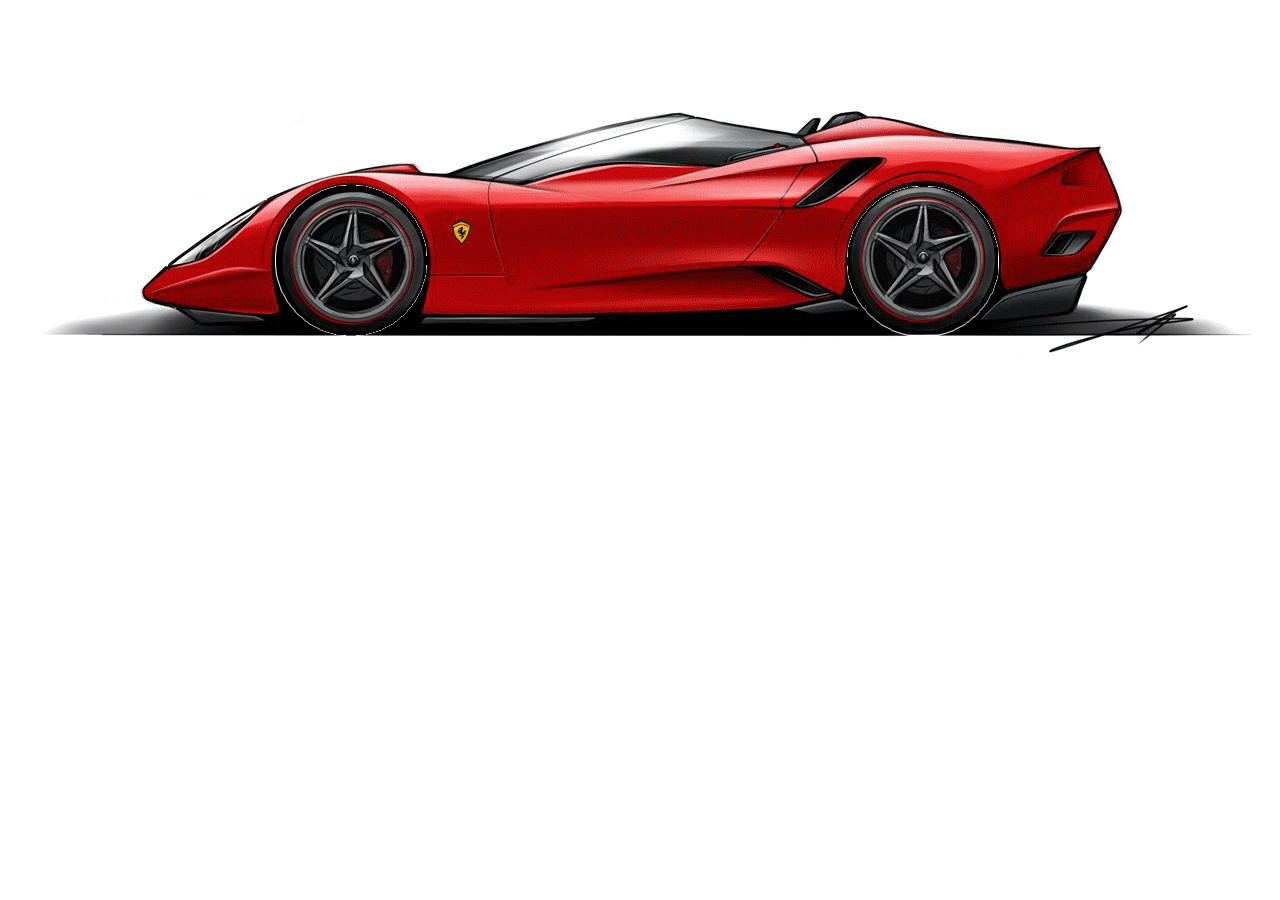
<file: animation voiture/index.html>
<!DOCTYPE html>
<html lang="en">

<head>
    <meta charset="UTF-8">
    <meta name="viewport" content="width=device-width, initial-scale=1.0">
    <title>Document</title>
    <link rel="stylesheet" href="style.css">
</head>

<body>
    <!-- Les images de voiture et de roues sont dans le dossier images -->


    <div>
        <div class="total"> 
              <img class="voiture" src="images/voiture.png" alt="">
              <img class="rav rotation" src="images/roue_avant.png" alt="">
              <img class="rar rotation" src="images/roue_arriere.png" alt="">
        </div>

    </div>




</body>

</html>
</file>
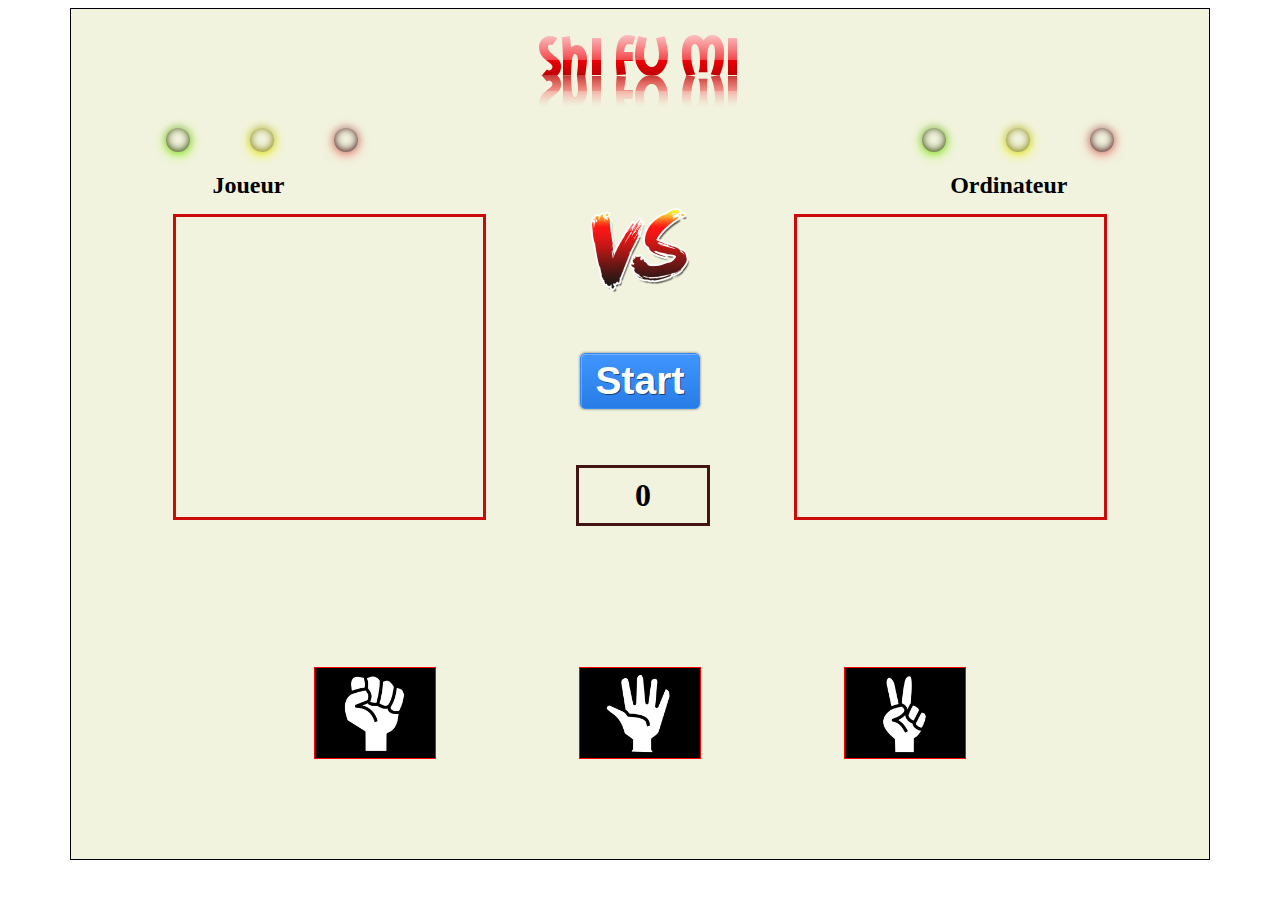
<file: Projet Shifumi/index.html>
<!DOCTYPE html>
<html lang="fr">

<head>
    <meta charset="UTF-8">
    <meta name="viewport" content="width=device-width, initial-scale=1.0">
    <title>SHIFUMI</title>


    <link rel="stylesheet" href="style.css">

    <script src="script.js"></script>


</head>

<body>

    <div class="box">


        <div class="cadre">

            <!-------------TITRE ---------------->

            <div class="titre">
                <img src="media/titre.png" alt="">
            </div>


            <!-----------------Led Box ------------------->

            <div class="led">
                <!--------------- partie gauche -------------->

                <div class="led-box">
                    <div id="led-green-j"></div>
                    <div id="led-yellow-j"></div>
                    <div id="led-red-j"></div>


                </div>

                <!----------- partie droite ------------->

                <div class="led-box2">

                    <div id="led-green-ia" ></div>
                    <div id="led-yellow-ia"></div>
                    <div id="led-red-ia"></div>

                </div>

            </div>

            <div class="nomjoueur">

                <div>
                    <h2 id="utilisateur" class="nomdujoueur">Joueur</h2>
                </div>

                <div>
                    <h2 class="nomordinateur">Ordinateur</h2>
                </div>
            </div>
            <div class="cadre1">

                <div id="choixjoueur" class="joueur"></div>

                <!------------- Bloc centre ------------->

                <div class="bloccentre">
                    <div class="vs">
                        <img src="media/vsoffredim.png" alt="">


                    </div>

                    <!------------------ Compteur --------------->
                    <div id="compteur">
                    <h1></h1>
                    </div>     <!--J'ai créer un div avec un ID dans laquelle j'ai rajouté un compteur que je pourrais appelé et afficher dans le javascript  -->

                    <div class="round">

                        <button id="start" onclick="jouer()">
                            <h2 style="margin: 0;">Start</h2>
                        </button>

                    </div>



                    <!----- Compteur de nombre de match ----->
                    <div id="compteurmatch"><h1>0</h1> </div>




                </div>
                <div class="ia" id="choixordinateur"></div>

                 
            </div>

            <!----Div pour affichage " victoire " si le joueur remporte 3 manche -->
                    
            <div id="victoire"></div>

            <!------------- Signe choix utilisateur -------------------->
            <div class="cadre2">


                <div class="pierre">

                    <div class="img" onclick="signeutilisateur1()">
                        <img src="media/rock.png" alt="" width="90px">
                    </div>
                </div>

                <div class="feuille">

                    <div class="img" onclick="signeutilisateur2()">
                        <img src="media/paper.png" alt="" width="90px">
                    </div>
                </div>

                <div class="ciseaux" onclick="signeutilisateur3()">

                    <div class="img">
                        <img src="media/scissors.png" alt="" width="90px">
                    </div>
               </div>
            </div>
        </div>
    </div>
</body>

</html>
</file>
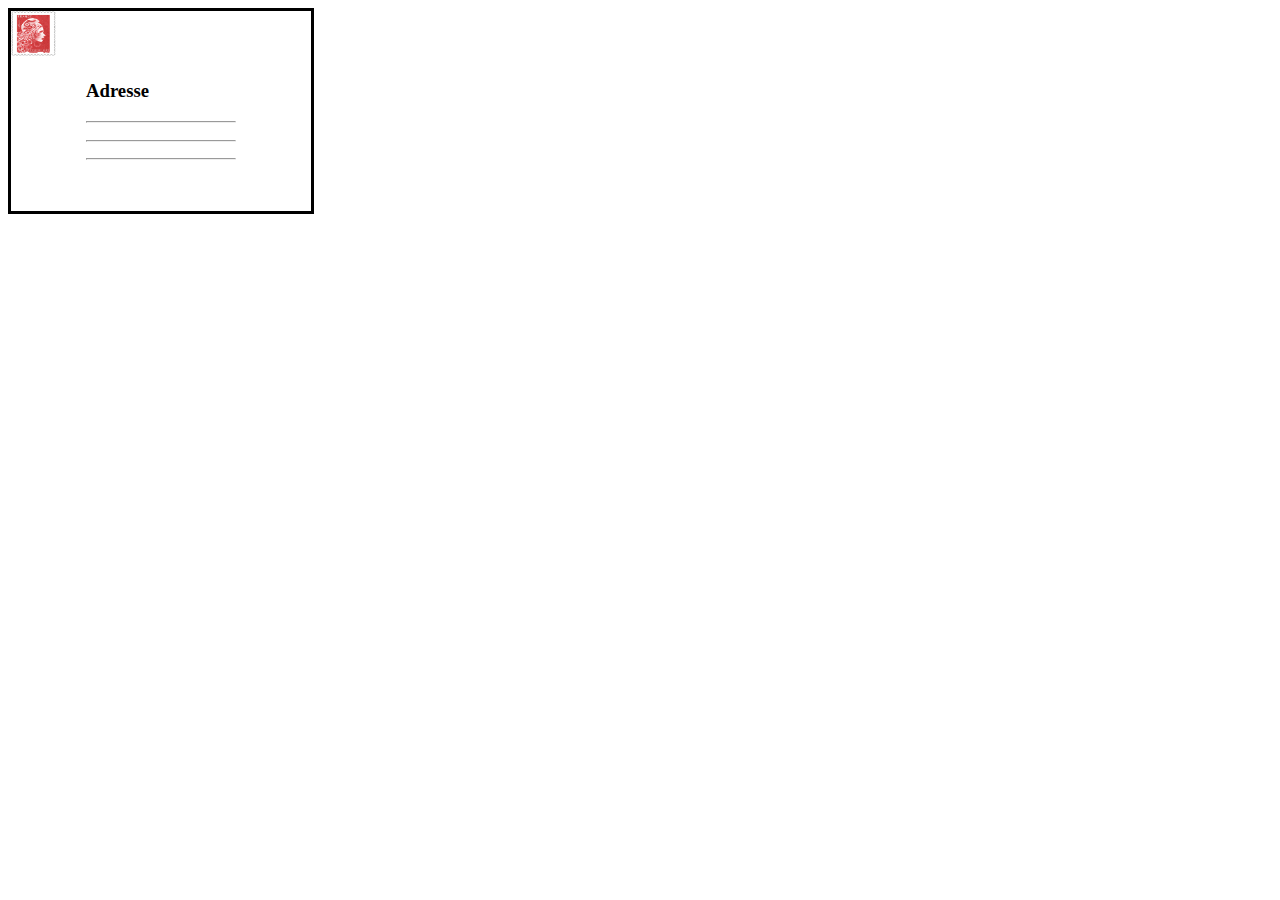
<file: Reproduction d'une carte postale/index.html>
<!DOCTYPE html>
<html lang="fr">

<head>
    <meta charset="UTF-8">
    <meta name="viewport" content="width=device-width, initial-scale=1.0">
    <title>Carte postale</title>
    <link rel="stylesheet" href="style.css">
</head>

<body>
 
<div id="dimension"> 
    <div id ="rectangle1">

    <div id="rectangle">

        <!-------------Image timbre ----------->
         <div img>
        <img src="media/photo1.png" alt="timbre" />
         </div>
        <h3>Adresse</h3>

        <div id="ligne">
            <hr><br>
            <hr><br>
            <hr><br>

        </div>
    </div>


    </div>

</div>



</body>

</html>
</file>
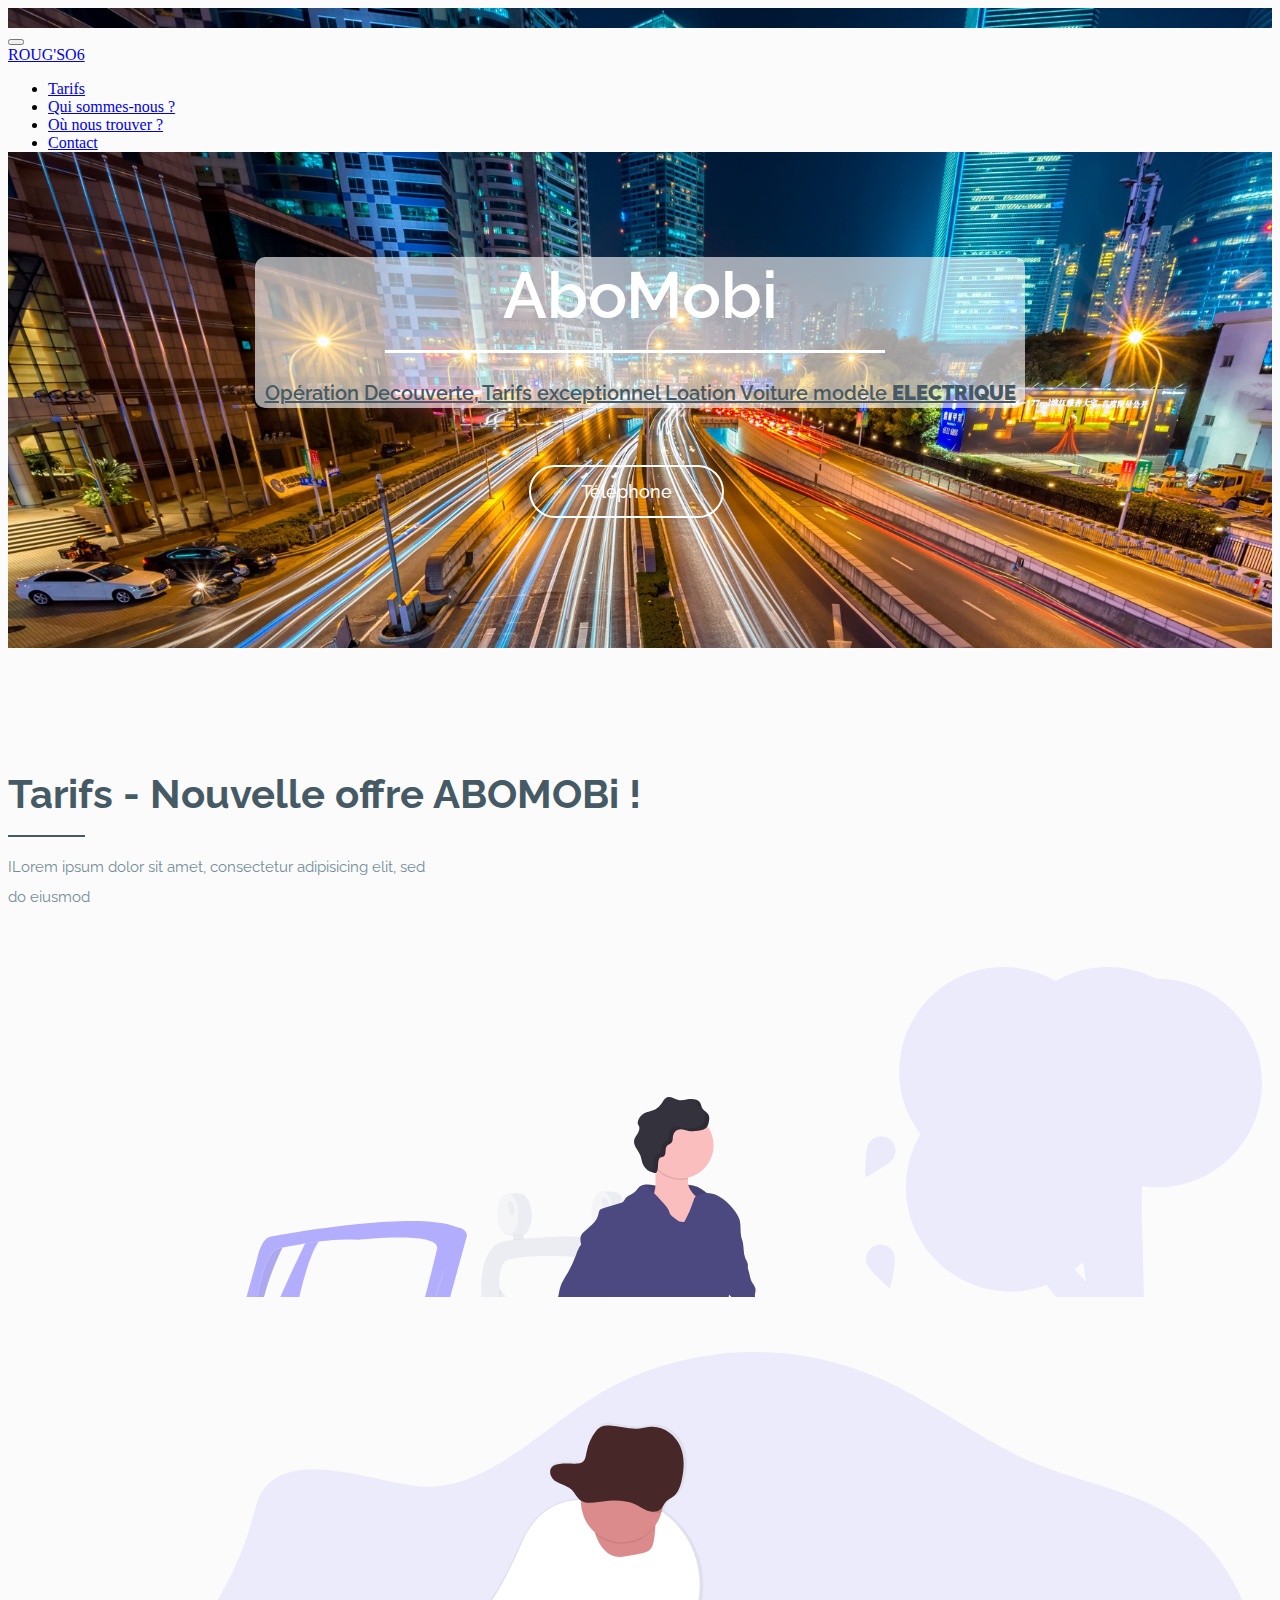
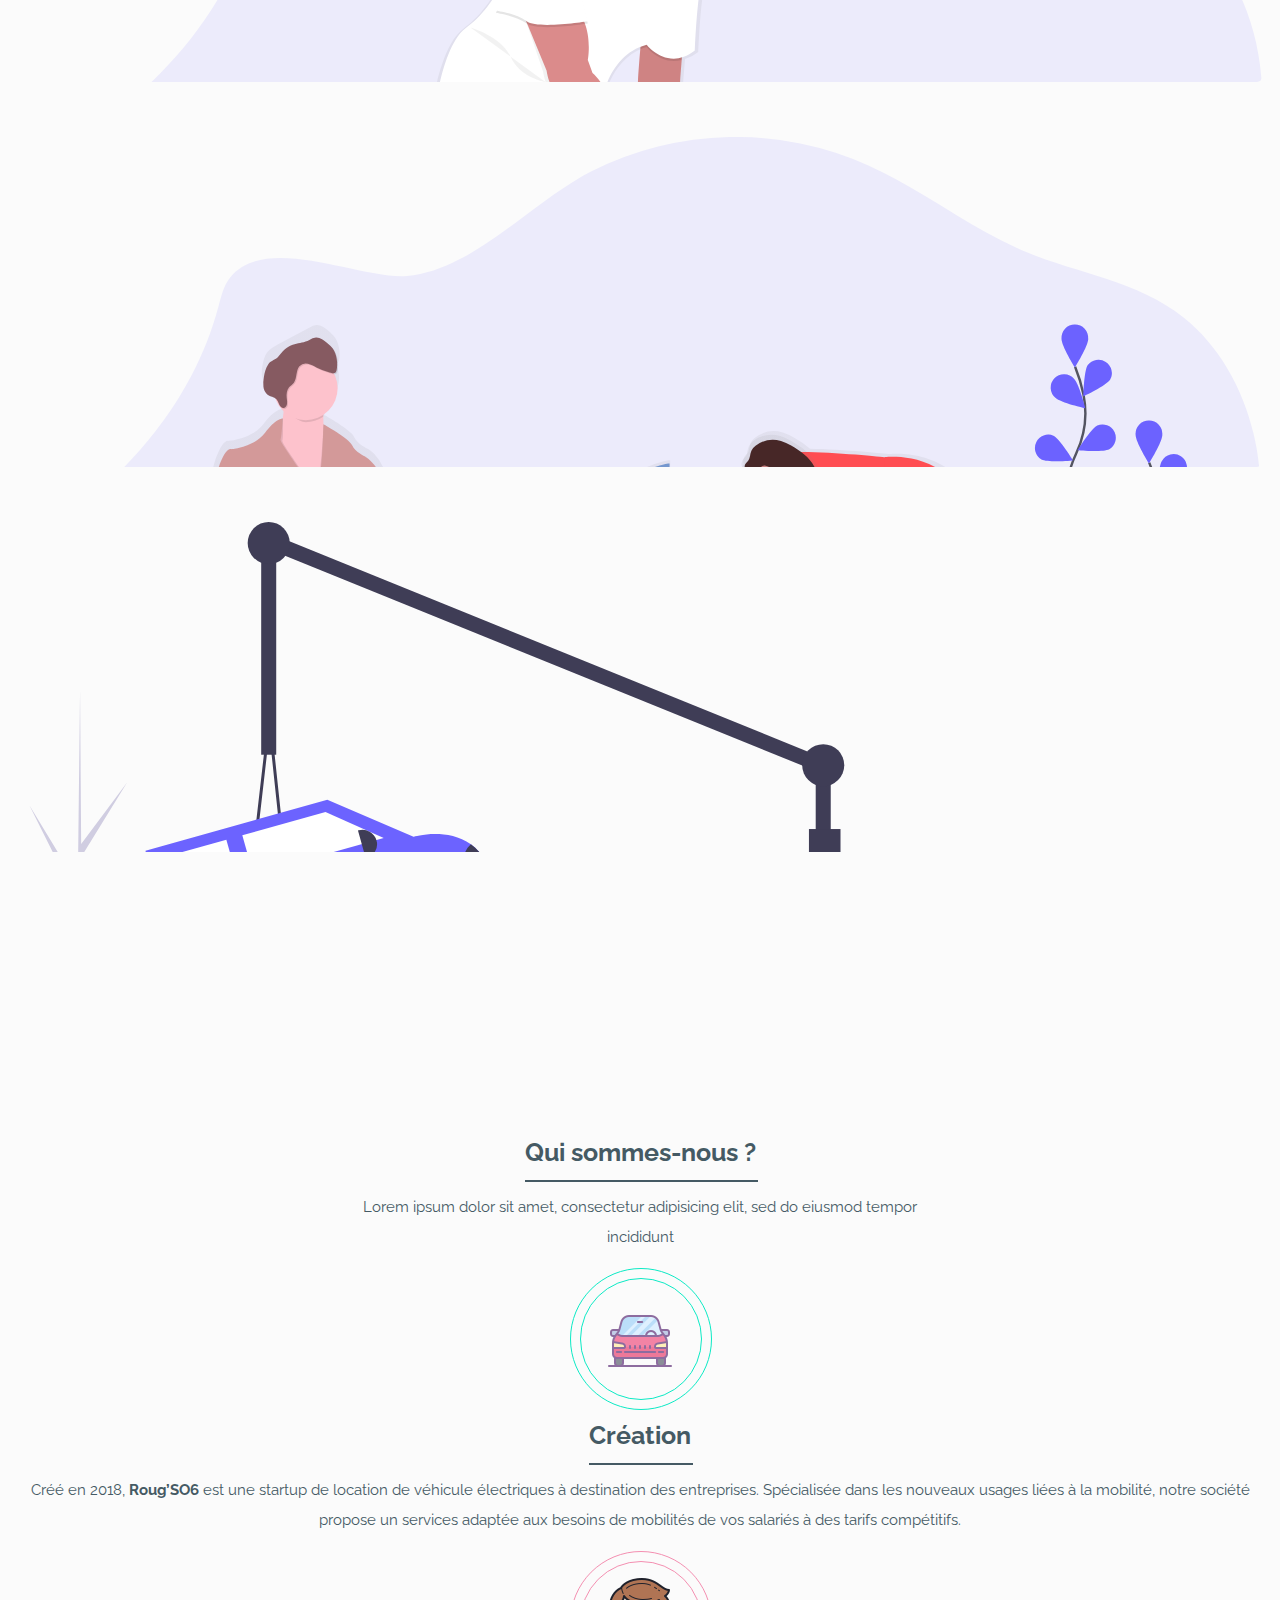
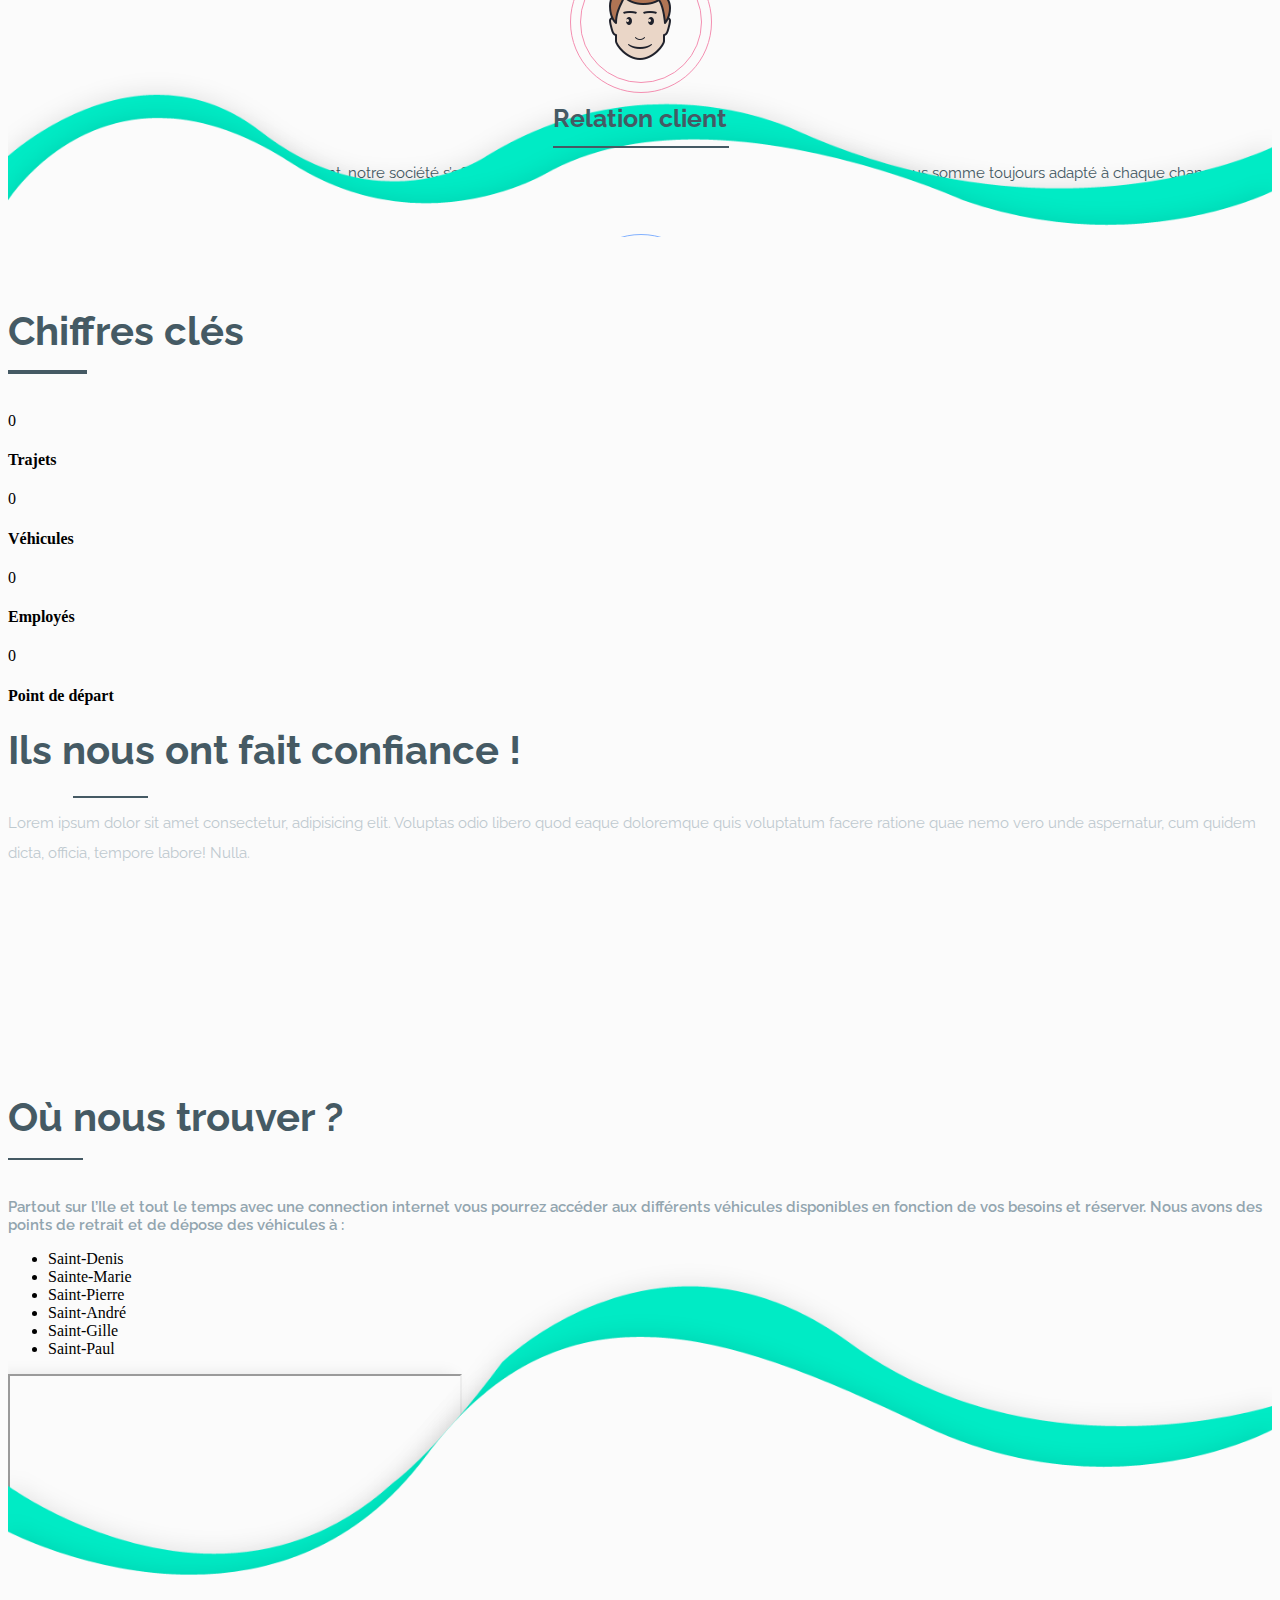
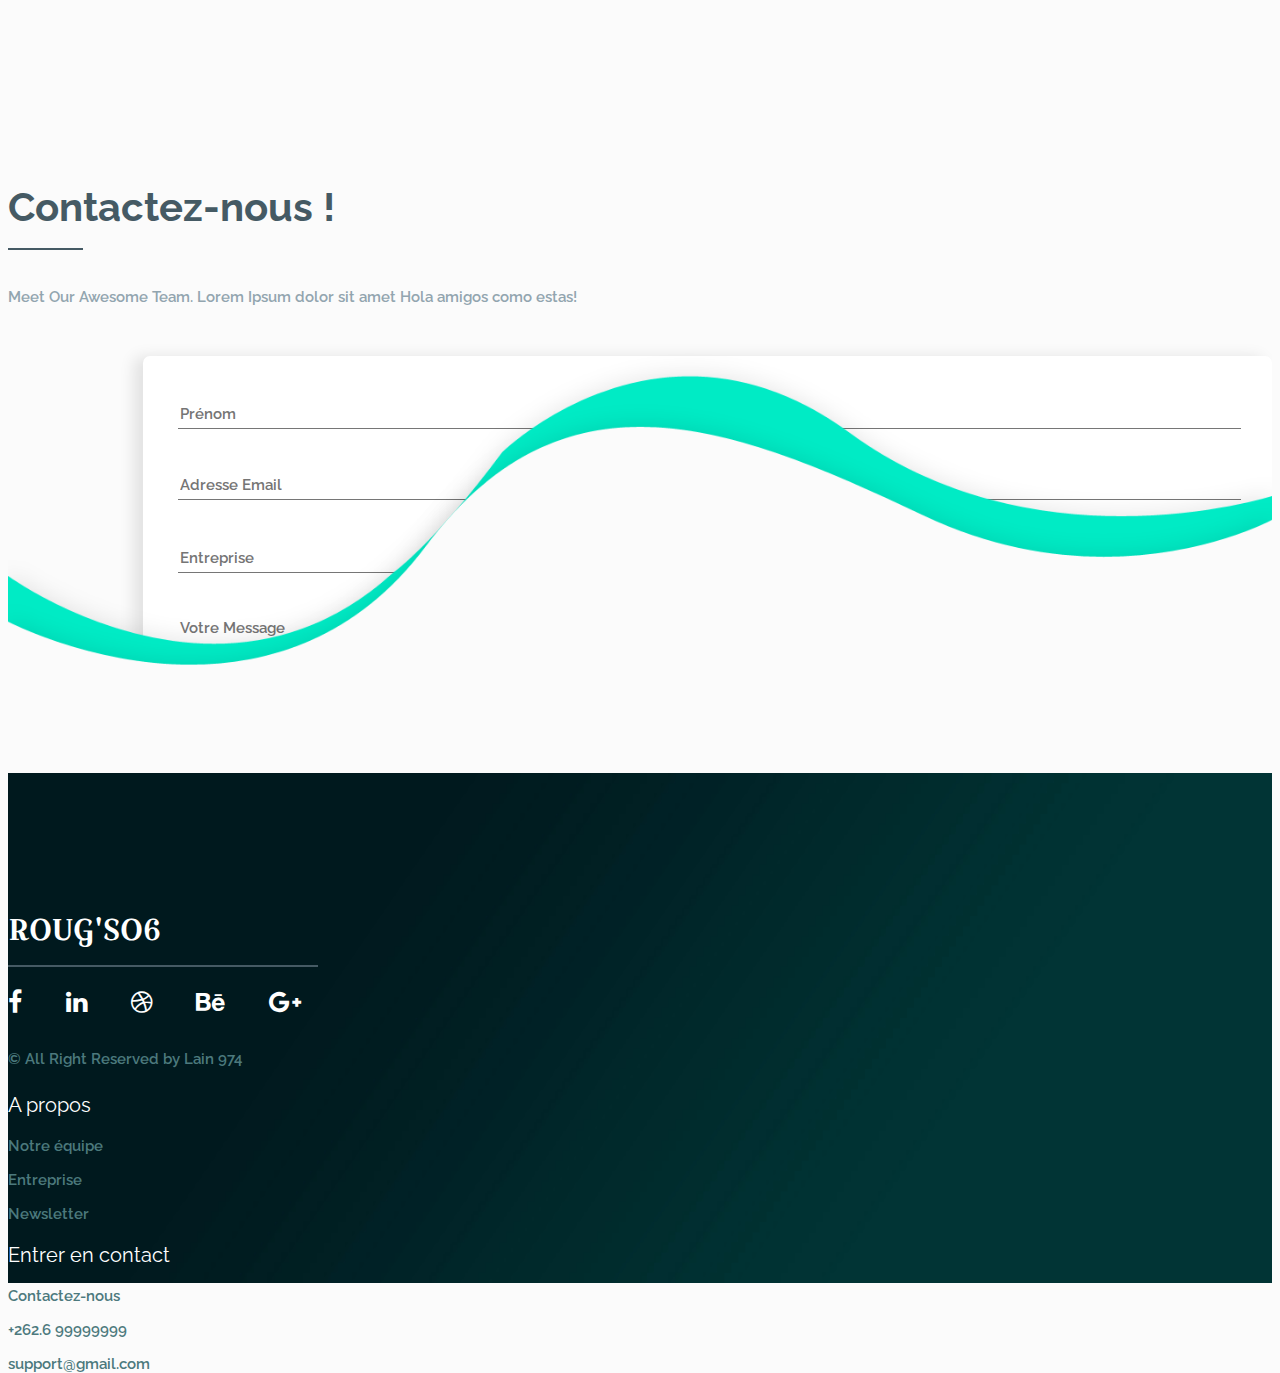
<file: Site-Vitrin-Roug-SO6/index.html>
<!DOCTYPE html>
<html lang="en">

<head>
    <meta charset="UTF-8">
    <meta name="viewport" content="width=device-width, initial-scale=1">
    <title>ROUG'SO6, startup de location de véhicule électriques àdestination des entreprises</title>
    <link href="https://fonts.googleapis.com/css?family=Croissant+One" rel="stylesheet">
    <link href="https://fonts.googleapis.com/css?family=Raleway:400,500,600,700,800,900" rel="stylesheet">
    <link href="https://fonts.googleapis.com/icon?family=Material+Icons" rel="stylesheet">
    <!--<link rel="stylesheet" href="css/bootstrap.css">-->
    <link rel="stylesheet" href="https://cdn.jsdelivr.net/npm/bootstrap@4.5.3/dist/css/bootstrap.min.css"
        integrity="sha384-TX8t27EcRE3e/ihU7zmQxVncDAy5uIKz4rEkgIXeMed4M0jlfIDPvg6uqKI2xXr2" crossorigin="anonymous">
    <link rel="stylesheet" href="css/font-awesome.min.css">
    <link rel="stylesheet" href="css/owl.carousel.min.css">
    <link rel="stylesheet" href="css/owl.theme.default.min.css">
    <link rel="stylesheet" href="style.css">
    <link rel="stylesheet" href="plus.css">
    <link rel="stylesheet" href="responsive.css">
</head>

<body>
    <div class="wrapper">
        <header class="header">
            <nav class="navbar navbar-expand-lg fixed-top navbar-light bg-light">
                <button class="navbar-toggler" type="button" data-toggle="collapse" data-target="#navbarTogglerDemo01"
                    aria-controls="navbarTogglerDemo01" aria-expanded="false" aria-label="Toggle navigation">
                    <span class="navbar-toggler-icon"></span>
                </button>
                <div class="collapse navbar-collapse navbar" id="navbarTogglerDemo01">
                    <a class="navbar-brand" href="#">ROUG'SO6</a>
                    <ul class="navbar-nav mt-2 mt-lg-0">
                        <li class="nav-item">
                            <a class="nav-link" href="#tarifs">Tarifs</a>
                        </li>
                        <li class="nav-item">
                            <a class="nav-link" href="#qui">Qui sommes-nous ?</a>
                        </li>                       
                        <li class="nav-item">
                            <a class="nav-link" href="#ou">Où nous trouver ?</a>
                        </li>
                        <li class="nav-item">
                            <a class="nav-link" href="#contact">Contact</a>
                        </li>
                    </ul>
                    <!--<form class="form-inline my-2 my-lg-0">
                        <input class="form-control mr-sm-2" type="search" placeholder="Search" aria-label="Search">
                        <button class="btn btn-outline-success my-2 my-sm-0" type="submit">Search</button>
                    </form>-->
                </div>
            </nav>
            
            <div class="container">
                <!--<img class="shepe1" src="img/shepe1.png" alt="">
                <img class="shepe2" src="img/shepe2.png" alt="">
                <img class="shepe3" src="img/shepe2.png" alt="">
                <img class="shepe4" src="img/shepe2.png" alt="">
                <img class="shepe5" src="img/shepe1.png" alt="">
                <img class="shepe6" src="img/shepe2.png" alt="">-->
                <!--<nav class="navbar navbar-expand-lg fixed-top navbar-dark bg-dark">
                    <div class="row">
                        <div class="col-md-3 col-sm-3 col-xs-12">
                            <div class="logo">
                                <h2><a href="#">Kuloté</a></h2>
                            </div>
                        </div>
                        <div class="col-md-9 col-sm-9 col-xs-12">
                            <div class="menu">
                                <ul class="nav navbar-nav">
                                    <li class="active"><a href="#">About</a></li>
                                    <li><a href="#">Features</a></li>
                                    <li><a href="#">Pricing</a></li>
                                    <li><a href="#">Team</a></li>
                                    <li><a href="#">Contact</a></li>
                                </ul>
                            </div>
                        </div>
                    </div>
                </nav>-->
                <div class="row">
                    <div class="col-md-12">
                        <div class="header-text">
                            <div class="jumbotron-fuild" id="textPromo">
                                <h1 class="colorPromo">AboMobi</h1>
                                <p><a href="#tarifs" class="colorPromo">Opération Decouverte, Tarifs exceptionnel Loation Voiture modèle <strong>ELECTRIQUE</strong></a></p>
                            </div>
                            <button id="tel">Téléphone</button>
                            <!--<button>Explore</button>-->
                        </div>
                    </div>
                </div>

            </div>
        </header>
        <!-- SECTION TARIFS-->
        <section class="portfolia" id="tarifs"> 
            <div class="container">
                <div class="row">
                    <div class="col-md-12">
                        <div class="port-text">
                            <h2>Tarifs - Nouvelle offre <span class="text-danger">ABOMOBi </span> ! </h2>
                            <p>ILorem ipsum dolor sit amet, consectetur adipisicing elit, sed <br> do eiusmod </p>
                        </div>
                    </div>
                </div>
                <div class="row" style="margin-bottom: 5em;">
                    <div class="col-md-6 col-sm-6">
                        <div class="portfolio-part">
                            <img src="images/trotinette.svg" alt="">
                            <div class="overlay-slide">
                                <h2>Trotinettes</h2>
                                <p><strong>80€/mois</strong></p>
                            </div>
                        </div>
                    </div>
                    <div class="col-md-6 col-sm-6">
                        <div class="portfolio-part">
                            <img src="images/velo.svg" alt="">
                            <div class="overlay-slide">
                                <h2>Vélos</h2>
                                <p><strong>120€/mois</strong></p>
                            </div>
                        </div>
                    </div>
                    <div class="col-md-6 col-sm-6">
                        <div class="portfolio-part">
                            <img src="images/carElec.svg" alt="">
                            <div class="overlay-slide">
                                <h2>Voitures</h2>
                                <p><strong>250€/mois</strong></p>
                            </div>
                        </div>
                    </div>
                    <div class="col-md-6 col-sm-6">
                        <div class="portfolio-part">
                            <img src="images/camion.svg" alt="">
                            <div class="overlay-slide">
                                <h2>Utilitaires</h2>
                                <p><strong>350€/mois</strong></p>
                            </div>
                        </div>
                    </div>
                    <!--<div class="col-md-4 col-sm-6">
                        <div class="portfolio-part">
                            <img src="img/portfolio-image5.jpg" alt="">
                            <div class="overlay-slide">
                                <h2>Title Goes Here</h2>
                                <p>Lorem ipsum dolor sit amet, consectetur adipisicing elit, sed do eiusmod tempor
                                    incididunt ut labore et dolore magna aliqua. Ut enim ad</p>
                            </div>
                        </div>
                    </div>
                    <div class="col-md-4 col-sm-6">
                        <div class="portfolio-part">
                            <img src="img/portfolio-image6.jpg" alt="">
                            <div class="overlay-slide">
                                <h2>Title Goes Here</h2>
                                <p>Lorem ipsum dolor sit amet, consectetur adipisicing elit, sed do eiusmod tempor
                                    incididunt ut labore et dolore magna aliqua. Ut enim ad</p>
                            </div>
                        </div>
                    </div>-->
                </div>
                <!--<div class="row">
                    <div class="col-md-12">
                        <div class="penination">
                            <a href="#">
                                <p>More Works</p>
                            </a>
                        </div>
                    </div>
                </div>-->
            </div>
        </section>
        <section class="development" id="qui">
            <div class="blue">
                <img src="img/development-shepe-blue.png" alt="">
            </div>
            <div class="white">
                <img src="img/development-shepe-white.png" alt="">
            </div>
            <div class="container">
                <div class="row">
                    <div class="col-md-12">
                        <div class="design-development">
                            <h2>Qui sommes-nous ?</h2>
                            <p>Lorem ipsum dolor sit amet, consectetur adipisicing elit, sed do eiusmod tempor <br>
                                incididunt </p>
                        </div>
                    </div>
                </div>
                <div class="row ">
                    <div class="col-md-4 col-sm-4">
                        <div class="design-development one">
                            <i id="carClient"></i>
                            <h2>Création</h2>
                            <p>Créé en 2018, <strong>Roug’SO6</strong> est une startup de location de véhicule
                                électriques à destination
                                des entreprises. Spécialisée dans les nouveaux usages liées à la mobilité, notre société
                                propose un services adaptée aux besoins de mobilités de vos salariés à des tarifs
                                compétitifs.</p>
                        </div>
                    </div>
                    <div class="col-md-4 col-sm-4">
                        <div class="design-development two">
                            <i id="relationClient"></i>
                            <h2>Relation client</h2>
                            <p>Avant tout orienté vers la satisfaction du client, notre société s’efforce de proposer un
                                service personnalisé et de qualité. Nous nous somme toujours adapté à chaque changement
                                des habitudes de consommation de nos clients.</p>
                        </div>
                    </div>
                    <div class="col-md-4 col-sm-4">
                        <div class="design-development three">
                            <i id="nosOffres"></i>
                            <h2>Nos offres</h2>
                            <p><strong>Roug’SO6</strong> c’est plus de 200 véhicules, de la voiture de tourisme au
                                camion semi-remorque en
                                passant par le vélo électrique. Tout ce qu’il faut quelque soit votre besoin ou vos
                                envies. </p>
                        </div>
                    </div>
                </div>
            </div>
        </section>
        <section class="works ">
            <!--------chiffres clés-->

            <div class="container ">
               <div class="work-text mb-5 ">
                <h2 class="mr-5" id="scroll-to">Chiffres clés</h2>
            
                <div class="row mt-5">
                    <div class="col-md-3 col-sm-6" id="shadow1">
                        <div class="fact-item wow fadeInUp" data-wow-duration="1.7s" style="visibility: visible; animation-duration: 1.7s; animation-name: fadeInUp;">
                            <!-- <span class="fact-icon"><i class="fa fa-code"></i></span> -->
                         
                            <span class="fact-number d-flex justify-content-center" data-from="0" data-to="640" data-speed="2500" id="compteur1">0</span>
                            <h4 class="mt-2 d-flex justify-content-center">Trajets</h4>
                        </div>
                    </div>
                    <div class="col-md-3 col-sm-6" id="shadow2">
                        <div class="fact-item wow fadeInUp" data-wow-duration="1.7s" style="visibility: visible; animation-duration: 1.7s; animation-name: fadeInUp;">
                            <!-- <span class="fact-icon"><i class="fa fa-users"></i></span> -->
                            
                            <span class="fact-number d-flex justify-content-center" data-from="0" data-to="616" data-speed="2500" id="compteur2">0</span>
                            <h4 class="mt-2 d-flex justify-content-center">Véhicules</h4>
                        </div>
                    </div>
                    <div class="col-md-3 col-sm-6" id="shadow3">
                        <div class="fact-item wow fadeInUp " data-wow-duration="1.7s" style="visibility: visible; animation-duration: 1.7s; animation-name: fadeInUp;">
                            <!-- <span class="fact-icon"><i class="fa fa-clock-o"></i></span> -->
                            
                            <span class="fact-number d-flex justify-content-center" data-from="0" data-to="1100" data-speed="2500" id="compteur3">0</span>
                            <h4 class="mt-2 d-flex justify-content-center">Employés</h4>
                        </div>
                    </div>
                    <div class="col-md-3 col-sm-6" id="shadow4">
                        <div class="fact-item wow fadeInUp " data-wow-duration="1.7s" style="visibility: visible; animation-duration: 1.7s; animation-name: fadeInUp;">
                            <!-- <span class="fact-icon"><i class="fa fa-coffee"></i></span> -->
                            
                            <span class="fact-number d-flex justify-content-center" data-from="0" data-to="120" data-speed="2500" id="compteur4">0</span>
                            <h4 class="mt-2 d-flex justify-content-center">Point de départ</h4>
                        </div>
                    </div>
                </div>
               
               </div>

            </div>   
        </section>

        
        <section class="our-team">
            <div class="container">
                <div class="row">
                    <div class="col-md-12">
                        <div class="team-text">
                            <h2>Ils nous ont fait confiance !</h2>
                            <p>Lorem ipsum dolor sit amet consectetur, adipisicing elit. Voluptas odio libero quod eaque
                                doloremque quis voluptatum facere ratione quae nemo vero unde aspernatur, cum quidem
                                dicta, officia, tempore labore! Nulla.</p>
                        </div>
                    </div>
                </div>
                <div class="row">
                    <div class="col-md-12">
                        <div class="my-claint owl-carousel owl-theme">
                            <div class="item">
                                <img src="images/edf.png" alt="">
                                <div class="item-overlay"></div>
                                <div class="item-text">
                                    <h3>EDF</h3>
                                    <h4></h4>
                                    <!--<p><a href="#"><i class="fa fa-facebook" aria-hidden="true"></i></a><a href="#"><i
                                                class="fa fa-linkedin" aria-hidden="true"></i></a><a href="#"><i
                                                class="fa fa-dribbble" aria-hidden="true"></i></a><a href="#"><i
                                                class="fa fa-behance" aria-hidden="true"></i></a><a href="#"><i
                                                class="fa fa-google-plus" aria-hidden="true"></i></a></p>-->
                                </div>
                            </div>
                            <div class="item">
                                <img src="images/antenne-reunion.jpg" alt="">
                                <div class="item-overlay"></div>
                                <div class="item-text">
                                    <h3>Antenne Réunion</h3>
                                    <h4></h4>
                                    <!-- <p><a href="#"><i class="fa fa-facebook" aria-hidden="true"></i></a><a href="#"><i
                                                class="fa fa-linkedin" aria-hidden="true"></i></a><a href="#"><i
                                                class="fa fa-dribbble" aria-hidden="true"></i></a><a href="#"><i
                                                class="fa fa-behance" aria-hidden="true"></i></a><a href="#"><i
                                                class="fa fa-google-plus" aria-hidden="true"></i></a></p>-->
                                </div>
                            </div>
                            <div class="item">
                                <img src="images/weldom.jpg" alt="">
                                <div class="item-overlay"></div>
                                <div class="item-text">
                                    <h3>Weldom</h3>
                                    <h4></h4>
                                    <!-- <p><a href="#"><i class="fa fa-facebook" aria-hidden="true"></i></a><a href="#"><i
                                                class="fa fa-linkedin" aria-hidden="true"></i></a><a href="#"><i
                                                class="fa fa-dribbble" aria-hidden="true"></i></a><a href="#"><i
                                                class="fa fa-behance" aria-hidden="true"></i></a><a href="#"><i
                                                class="fa fa-google-plus" aria-hidden="true"></i></a></p>-->
                                </div>
                            </div>
                            <div class="item">
                                <img src="images/sfr.jpg" alt="">
                                <div class="item-overlay"></div>
                                <div class="item-text">
                                    <h3>SFR</h3>
                                    <h4></h4>
                                    <!-- <p><a href="#"><i class="fa fa-facebook" aria-hidden="true"></i></a><a href="#"><i
                                                class="fa fa-linkedin" aria-hidden="true"></i></a><a href="#"><i
                                                class="fa fa-dribbble" aria-hidden="true"></i></a><a href="#"><i
                                                class="fa fa-behance" aria-hidden="true"></i></a><a href="#"><i
                                                class="fa fa-google-plus" aria-hidden="true"></i></a></p>-->
                                </div>
                            </div>
                            <div class="item">
                                <img src="images/mauvilac.png" alt="">
                                <div class="item-overlay"></div>
                                <div class="item-text">
                                    <h3>Mauvilac</h3>
                                    <h4></h4>
                                    <!--<p><a href="#"><i class="fa fa-facebook" aria-hidden="true"></i></a><a href="#"><i
                                                class="fa fa-linkedin" aria-hidden="true"></i></a><a href="#"><i
                                                class="fa fa-dribbble" aria-hidden="true"></i></a><a href="#"><i
                                                class="fa fa-behance" aria-hidden="true"></i></a><a href="#"><i
                                                class="fa fa-google-plus" aria-hidden="true"></i></a></p>-->
                                </div>
                            </div>
                            <div class="item">
                                <img src="images/JIR.png" alt="">
                                <div class="item-overlay"></div>
                                <div class="item-text">
                                    <h3>JIR</h3>
                                    <h4></h4>
                                    <!--<p><a href="#"><i class="fa fa-facebook" aria-hidden="true"></i></a><a href="#"><i
                                                class="fa fa-linkedin" aria-hidden="true"></i></a><a href="#"><i
                                                class="fa fa-dribbble" aria-hidden="true"></i></a><a href="#"><i
                                                class="fa fa-behance" aria-hidden="true"></i></a><a href="#"><i
                                                class="fa fa-google-plus" aria-hidden="true"></i></a></p>-->
                                </div>
                            </div>
                            <div class="item">
                                <img src="images/Bouygues.jpg" alt="">
                                <div class="item-overlay"></div>
                                <div class="item-text">
                                    <h3>Bouygues</h3>
                                    <h4></h4>
                                    <!--<p><a href="#"><i class="fa fa-facebook" aria-hidden="true"></i></a><a href="#"><i
                                                class="fa fa-linkedin" aria-hidden="true"></i></a><a href="#"><i
                                                class="fa fa-dribbble" aria-hidden="true"></i></a><a href="#"><i
                                                class="fa fa-behance" aria-hidden="true"></i></a><a href="#"><i
                                                class="fa fa-google-plus" aria-hidden="true"></i></a></p>-->
                                </div>
                            </div>
                        </div>
                    </div>
                </div>
            </div>
        </section>
        <section class="contact" id="ou">
            <!--SECTION OU NOUS TROUVER-->
            <div class="blue">
                <img src="img/contact-shepe-blue.png" alt="">
            </div>
            <div class="white">
                <img src="img/contact-shepe-white.png" alt="">
            </div>
            <div class="container">
                <div class="row">
                    <div class="col-md-4 col-sm-12">
                        <div class="contact-text">
                            <h2>Où nous trouver ?</h2>
                            <p>Partout sur l’Ile et tout le temps avec une connection internet vous pourrez accéder aux
                                différents véhicules disponibles en fonction de vos besoins et réserver. Nous avons des
                                points de retrait et de dépose des véhicules à : </p>
                            <ul>
                                <li>Saint-Denis</li>
                                <li>Sainte-Marie</li>
                                <li>Saint-Pierre</li>
                                <li>Saint-André</li>
                                <li>Saint-Gille</li>
                                <li>Saint-Paul</li>
                            </ul>
                        </div>
                    </div>
                    <div class="col-md-8 col-sm-12 d-flex justify-content-around align-items-end">
                        <div >
                           <p class="card-img ml-4">
                               <!--<img src="images/carteReunion.png" alt="" srcset="" style="width: 500px;">-->
                               <iframe src="https://www.google.com/maps/d/embed?mid=1mYf8cLha6EYa0Jgk71LFspAimhcz0oDI" width="500" height="500" id="carte"></iframe>
                           </p>
                            <!--<form action="#" method="post">
                                <div class="first">
                                    <input type="text" name="" placeholder="Prénom">
                                </div>
                                <div class="last">
                                    <input type="text" name="" placeholder="Nom">
                                </div>
                                <div class="email">
                                    <input type="email" name="" placeholder="Adresse Email">
                                </div>
                                <div class="email" style="margin-top: 3em;">
                                    <input type="text" name="" placeholder="Entreprise">
                                </div>
                                <div class="message">
                                    <textarea placeholder="Votre Message"></textarea>
                                </div>
                                <div class="checkbox-submit">
                                    <div class="checkbox">
                                        <label><input type="checkbox" name="" checked> Allow Newsletter</label>
                                    </div>
                                    <div class="submit">
                                        <input type="submit" value="SEND">
                                    </div>
                                </div>
                            </form>-->
                        </div>
                    </div>
                </div>
            </div>
        </section>
        <section class="contact" id="contact">
            <!--SECTION FORMULAIRE-->
            <div class="blue">
                <img src="img/contact-shepe-blue.png" alt="">
            </div>
            <div class="white">
                <img src="img/contact-shepe-white.png" alt="">
            </div>
            <div class="container">
                <div class="row">
                    <div class="col-md-4 col-sm-12">
                        <div class="contact-text">
                            <h2>Contactez-nous !</h2>
                            <p>Meet Our Awesome Team. Lorem Ipsum dolor sit amet Hola amigos como estas!</p>
                        </div>
                    </div>
                    <div class="col-md-8 col-sm-12">
                        <div class="contact-form">
                            <form action="#" method="post">
                                <div class="first">
                                    <input type="text" name="" placeholder="Prénom"
                                        pattern="^[a-zA-ZéèîïÉÈÎÏ][a-zéèêàçîï]+([-'\s][a-zA-ZéèîïÉÈÎÏ][a-zéèêàçîï]+)?$">
                                </div>
                                <div class="last">
                                    <input type="text" name="" placeholder="Nom" required
                                        pattern="^[a-zA-ZéèîïÉÈÎÏ][a-zéèêàçîï]+([-'\s][a-zA-ZéèîïÉÈÎÏ][a-zéèêàçîï]+)?$">
                                </div>
                                <div class="email">
                                    <input type="email" name="" placeholder="Adresse Email" required>
                                </div>
                                <div class="email" style="margin-top: 3em;">
                                    <input type="text" name="" placeholder="Entreprise">
                                </div>
                                <div class="message">
                                    <textarea placeholder="Votre Message" required></textarea>
                                </div>
                                <div class="checkbox-submit">
                                    <!--<div class="checkbox">
                                        <label><input type="checkbox" name="" checked> Allow Newsletter</label>
                                    </div>-->
                                    <div class="submit">
                                        <input type="submit" value="ENVOYER">
                                    </div>
                                </div>
                            </form>
                        </div>
                    </div>
                </div>
            </div>
        </section>
        <footer class="footer">
            <!--FOOTER-->
            <div class="container">
                <div class="row">
                    <div class="col-md-4 col-sm-12">
                        <div class="footer-icon">
                            <h2>ROUG'SO6</h2>
                            <p><a href="#"><i aria-hidden="true" class="fa fa-facebook"></i></a><a href="#"><i
                                        aria-hidden="true" class="fa fa-linkedin"></i></a><a href="#"><i
                                        aria-hidden="true" class="fa fa-dribbble"></i></a><a href="#"><i
                                        aria-hidden="true" class="fa fa-behance"></i></a><a href="#"><i
                                        aria-hidden="true" class="fa fa-google-plus"></i></a></p>
                            <h5>&copy; All Right Reserved by Lain 974</h5>
                        </div>
                    </div>
                    <div class="col-md-8">
                        <div class="footer-text">
                            <div class="row">
                                <div class="col-md-3 col-sm-6 col-xs-6">
                                    <div class="footer-text-single">
                                        <h3>A propos</h3>
                                        <p><a href="#qui">Notre équipe</a></p>
                                        <p><a href="#qui">Entreprise</a></p>
                                        <p><a href="#qui">Newsletter</a></p>
                                    </div>
                                </div>
                                <!--<div class="col-md-3 col-sm-6 col-xs-6">
                                    <div class="footer-text-single">
                                        <h3>Help Center</h3>
                                        <p><a href="#">Documentations</a></p>
                                        <p><a href="#">Tutorials</a></p>
                                        <p><a href="#">Term Of Use</a></p>
                                        <p><a href="#">Privecy Policy</a></p>
                                    </div>
                                </div>
                                <div class="col-md-3 col-sm-6 col-xs-6">
                                    <div class="footer-text-single">
                                        <h3>Tools</h3>
                                        <p><a href="#">Create Account</a></p>
                                        <p><a href="#">Log In</a></p>
                                        <p><a href="#">Services</a></p>
                                        <p><a href="#">Sitemap</a></p>
                                    </div>
                                </div>-->
                                <div class="col-md-3 col-sm-6 col-xs-6">
                                    <div class="footer-text-single">
                                        <h3>Entrer en contact</h3>
                                        <p><a href="#contact">Contactez-nous</a></p>
                                        <p><a href="#contact">+262.6 99999999</a></p>
                                        <p><a href="#contact">support@gmail.com</a></p>
                                    </div>
                                </div>
                            </div>
                        </div>
                    </div>
                </div>
            </div>
        </footer>
    </div>
    <!--<script src="js/jquery-3.1.1.min.js"></script>
    <script src="js/bootstrap.min.js"></script>-->
    <script src="https://code.jquery.com/jquery-3.5.1.slim.min.js"
        integrity="sha384-DfXdz2htPH0lsSSs5nCTpuj/zy4C+OGpamoFVy38MVBnE+IbbVYUew+OrCXaRkfj"
        crossorigin="anonymous"></script>
    <script src="https://cdn.jsdelivr.net/npm/bootstrap@4.5.3/dist/js/bootstrap.bundle.min.js"
        integrity="sha384-ho+j7jyWK8fNQe+A12Hb8AhRq26LrZ/JpcUGGOn+Y7RsweNrtN/tE3MoK7ZeZDyx"
        crossorigin="anonymous"></script>
    <script src="js/owl.carousel.min.js"></script>
    <script src="js/noframework.waypoints.min.js"></script>
    <script src="js/active.js"></script>
    <script src="js/script.js"></script>
</body>

</html>
</file>
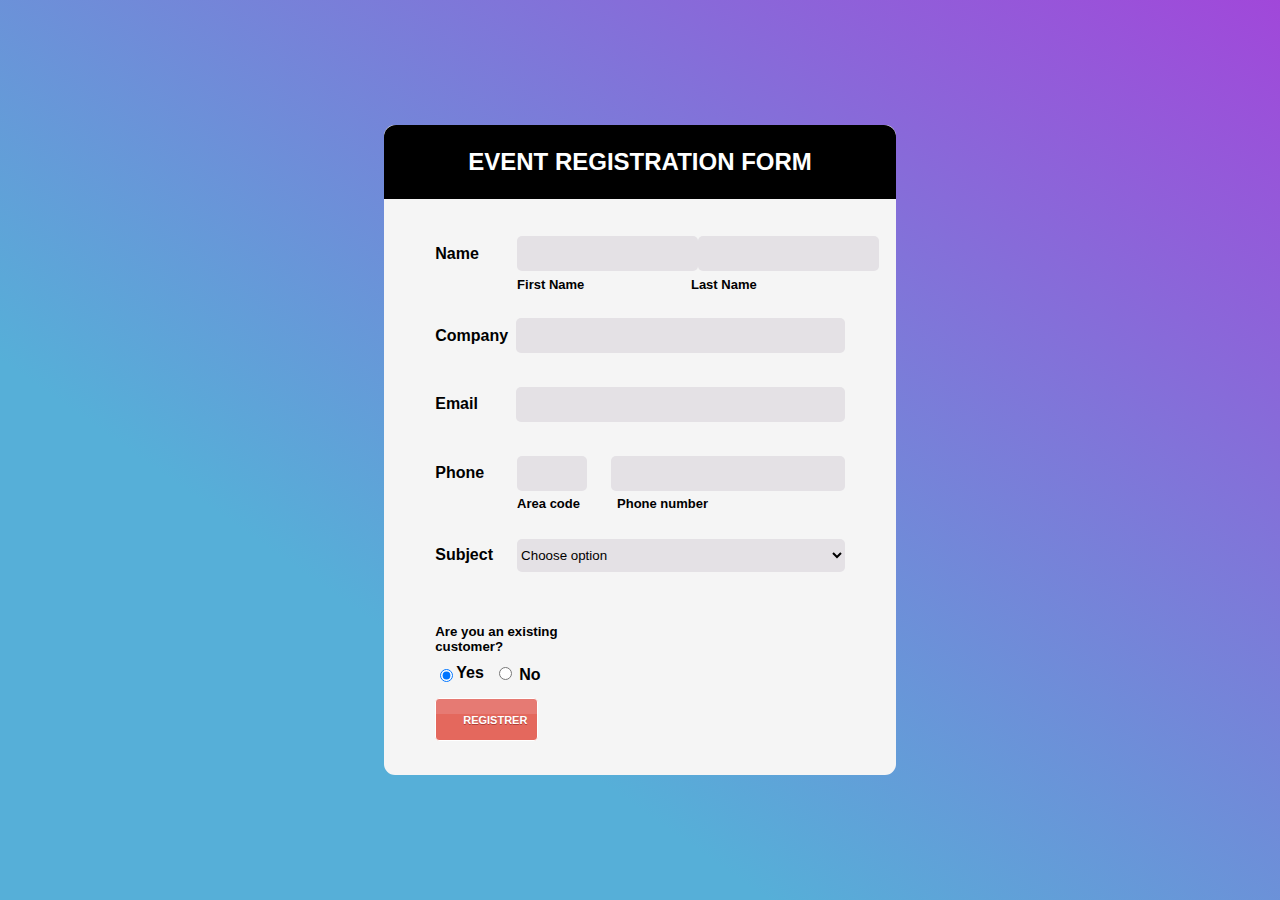
<file: TP FORMULAIRE 2/index.html>
<!DOCTYPE html>
<html lang="fr">

<head>
    <meta charset="UTF-8">
    <meta name="viewport" content="width=device-width, initial-scale=1.0">
    <title>Formulaire </title>

    <link rel="stylesheet" href="style.css">
</head>

<body>
    <div class="arrièreplan">

        <div class="cadre1">

            <!---------------- nav titre  ---------------->
            <div class="nav">
                <h2 class="titre">EVENT REGISTRATION FORM </h2>
            </div>


            <!---------------Formulaire information ------>
            <div class="formulaire">

                <div class="name">
                    <label class="info1"> Name</label>
                    <div class="sectioninput">        
                        <input class="inputname1" type="text"> 
                        <label class="firstname"></label>
                        <input class="inputname2">
                        
                    </div>
                 
                </div>

                <!---------------first name last name ------------------->
                <div class="nomprénom">
                    <div class="info1"> </div>
                    <label class="labelname" for="Firstname">First Name</label>
                    <label class="labelname1" for="Lastname">Last Name</label>
                </div>
                

            
                <!--------------->
                <div class="company">
                    <label class="info2">Company</label>
                    <input class="inputcompany" type="text">
                </div>
                <!---------------->
                <div class="email">
                    <label class="info3">Email</label>
                    <input class="inputemail" type="text">
                </div>
                <!--------------->

                <div class="phone">
                    <label class="info4">Phone</label>
                    <div class="sectioninput">
                        <input class="inputphone1" type="text">
                        <input class="inputphone2" type="text">
                    </div>
                </div>

                <!----------Area code & phone number -------->

             <div class="nomprénom">
                    <div class="info1"> </div>
                    <label class="areacode1" for="Areacode">Area code</label>
                    <label class="phonenumber1" for="Phone number">Phone number</label>
                </div>
 
                <!------------------>
                <div class="subject">
                    <label class="info5">Subject</label>
                    <select class="listdéroulant" name="listdéroulant" >
                        <option value="Choose option">Choose option</option>
                    </select>
                </div>

                




            </div>
            <!---------------Question ------------------->

            <div class="questionetbouton">

                <div class="question">
                    <h5>Are you an existing customer?</h5>

                    <div class="checkbox">
                        <input type="radio" name="demo6" class="demo6" id="demo6-a" checked>
                        <label for="demo6-a">Yes</label>
                        <div class="No">
                            <input type="radio" name="demo6" class="demo6" id="demo6-b">
                            <label for="demo6-b">No</label>
                        </div>
                    </div>

                </div>

                <button class="registrer">REGISTRER</button>


            </div>








        </div>

    </div>



</body>

</html>
</file>
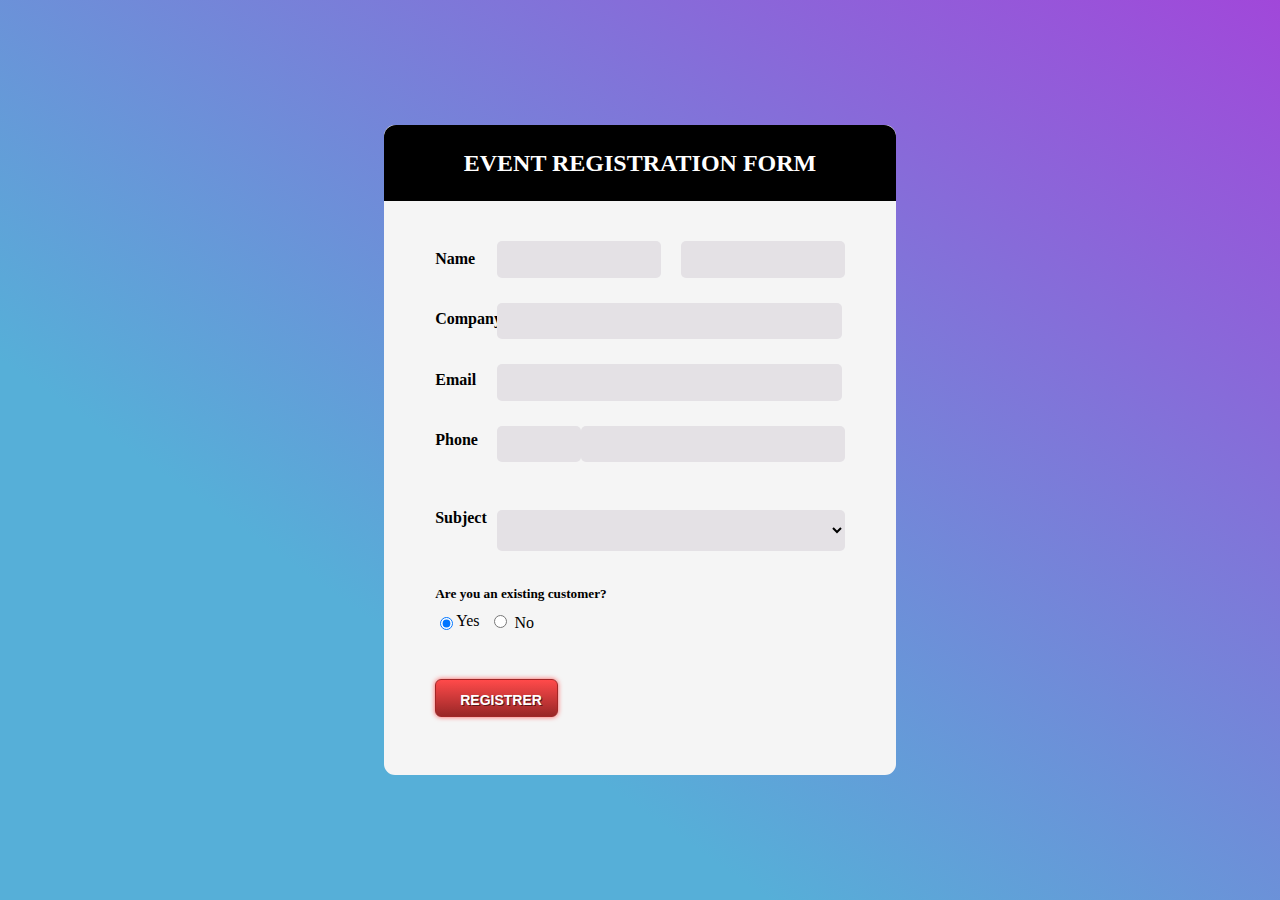
<file: TP Formulaire/index.html>
<!DOCTYPE html>
<html lang="fr">

<head>
    <meta charset="UTF-8">
    <meta name="viewport" content="width=device-width, initial-scale=1.0">
    <title>Formulaire </title>

    <link rel="stylesheet" href="style.css">
</head>

<body>
    <div class="arrièreplan">

        <div class="cadre1">

            <!---------------- nav titre  ---------------->
            <div class="nav">
                <h2 class="titre">EVENT REGISTRATION FORM</h2>
            </div>


            <!---------------Formulaire information ------>
            <div class="formulaire">
                <!---------------------------------------->
                <div class="information">
                    <h4>Name</h4>
                    <h4>Company</h4>
                    <h4>Email</h4>
                    <h4 class="phone1">Phone</h4>
                    <h4 class="subject">Subject</h4>
                </div>
                <!--------------------------------------->
                <div class="séparation"></div>
                <!--------------------------------------->
                <div class="sectioninput">
                    <div class="name">
                        <input class="inputname" type="text" name="myText">
                        <input class="inputname" type="text" name="myText">
                    </div>
                    <div class="company">
                        <input class="inputcompany" type="text" name="myText">
                    </div>
                    <div class="email">
                        <input class="inputemail" type="text" name="myText">
                    </div>
                    <div class="phone">
                        <input class="inputphone1" type="phone" name="myText">
                        <input class="inputphone2" type="phone" name="myText">

                    </div>
                    <div class="subject">
                        <select class="listdéroulant " name="listdéroulant" id=""></select>

                        
                    </div>
                  
                  
                    
                </div>


            </div>
            <!---------------Question ------------------->

            <div class="questionetbouton">

                <div class="question">
                    <h5>Are you an existing customer?</h5>

                    <div class="checkbox">
                        <input type="radio" name="demo6" class="demo6" id="demo6-a" checked>
                        <label for="demo6-a">Yes</label>
                        <div class="No">
                        <input type="radio" name="demo6" class="demo6" id="demo6-b">
                        <label for="demo6-b">No</label>
                        </div>
                    </div>

                </div>

                <button class="registrer"> REGISTRER</button>


            </div>








        </div>

    </div>



</body>

</html>
</file>
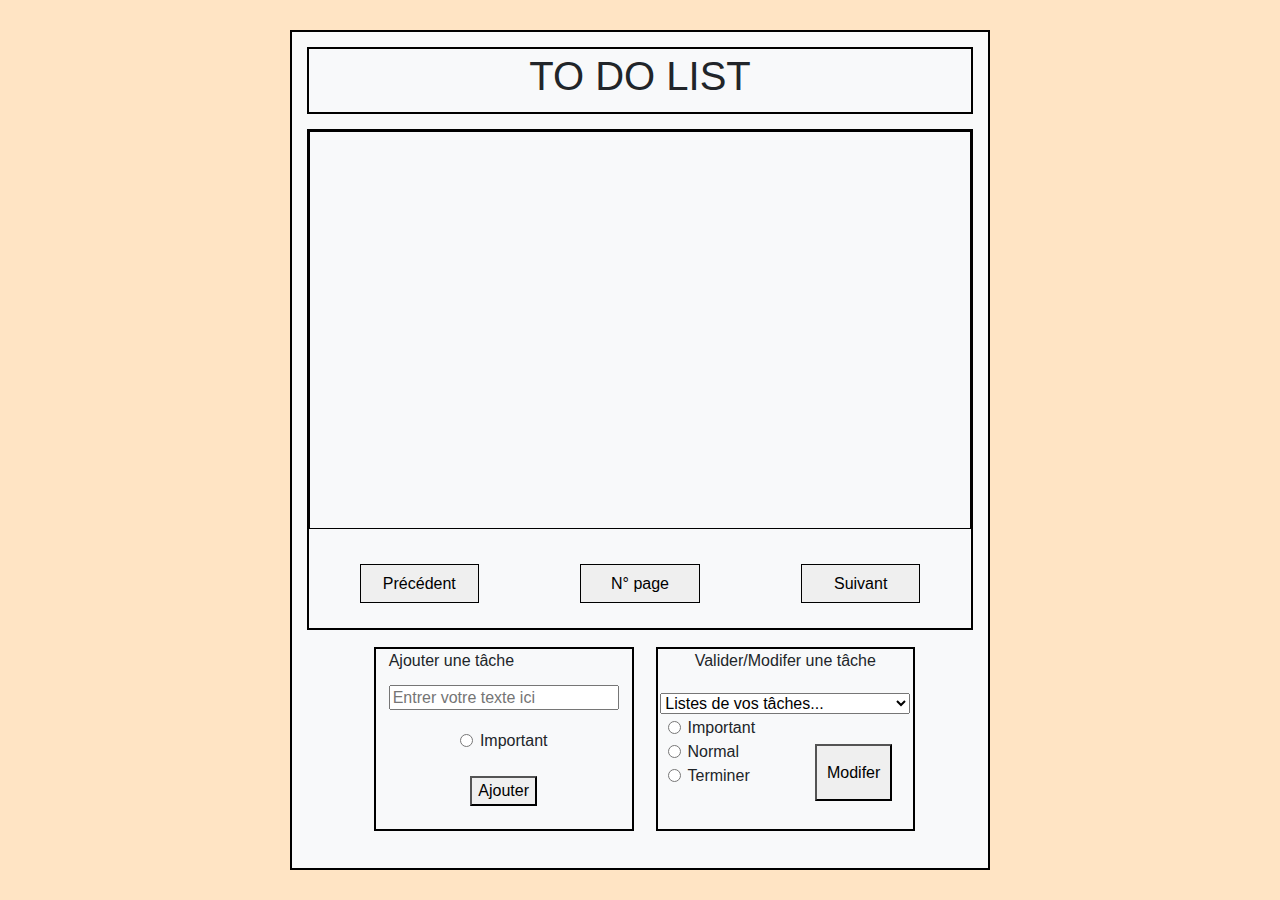
<file: To do list (wireframe, bootstrap)/To do list de landry (exercice)/index.html>
<!DOCTYPE html>
<html lang="fr">

<head>
    <meta charset="UTF-8">
    <meta name="viewport" content="width=device-width, initial-scale=1.0">
    <title>To do List</title>

    <!-- CSS only -->
    <link rel="stylesheet" href="https://stackpath.bootstrapcdn.com/bootstrap/4.5.2/css/bootstrap.min.css"
        integrity="sha384-JcKb8q3iqJ61gNV9KGb8thSsNjpSL0n8PARn9HuZOnIxN0hoP+VmmDGMN5t9UJ0Z" crossorigin="anonymous">
    <link rel="stylesheet" href="style.css">
</head>

<body class="container-fluid">
    <div class="container">
        <div class="row d-flex justify-content-center">
            <div class="support col-8 ">
                <!--bg-secondary--->

                <div class="box1 h-100 bg-light">

                    <div class="bloctitre h-10 d-flex justify-content-center align-items-center">

                        <h1>TO DO LIST</h1>
                    </div>

                    <!---------- BLOC CENTRAL ----------->
                    <div class="bloccentral d-flex flex-column">

                        <!-- justify-content-around align-items-end -->


<!-------------------------------------------------------------------------->
<!-------------------------------------------------------------------------->
<!------------------- ICI se trouve l' afficherlist    ----------------------->
<!-------------------------------------------------------------------------->

                        <!-------------LIST Tâche ------------------->

                        <div class="listtache" id="affichagelist">

                            <ul id="list-group">
                           
                            </ul>


                        </div>

                        <div class="button d-flex justify-content-around align-items-end">

                            <button class="précedent ">Précédent</button>
                            <button class="page "> N° page</button>
                            <button class="suivant"> Suivant</button>

                        </div>


                    </div>

                    <!----------  FOOTER ----------------->
                    <div class="footer d-flex justify-content-center">

                        <!----------BLOC BAS A GAUCHE ------------>

                        <div class="blocbasgauche d-flex flex-column align-items-center">

                            <!---------  INPUT -------------->
                            <div class="input1">
                                <p>Ajouter une tâche</p>
                            </div>
<!----------------------------------------------------------------------------------------------->
<!----------------------------------------------------------------------------------------------->
<!----------------------------------------------------------------------------------------------->
<!----------------------------------------------------------------------------------------------->
                           
<!-------------Ici se trouve l'input qui récupère la valeur de la tache ------------------------>

                            <input class="input1 justify-content-center" type="text" name="tache"
                                placeholder="Entrer votre texte ici" id="in">




                            <!--------------CheckBox ------------------------->

                            <div class="checkbox d-flex justify-content-around align-items-end  ">

                                <div class="form-check" id="">
                                    <input class="form-check-input" type="radio" value="" id="important">
                                    <label class="form-check-label" for="defaultCheck1">
                                        Important
                                    </label>
                                </div>

                                <!-- <div class="form-check ">
                                    <input class="form-check-input" type="radio" value="" id="defaultCheck1">
                                    <label class="form-check-label" for="defaultCheck1">
                                        Normal
                                    </label>
                                </div> -->
                            </div>

                            <div class="ajouter d-flex justify-content-center">

                                <button class="Ajouter align-self-center" id="ajouter">Ajouter</button>
                            </div>


                        </div>

                        <!----------- BLOC BAS A DROITE ------------------>

                        <div class="blocbasdroite d-flex flex-column align-items-center">

                            <!---------  INPUT -------------->
                            <div class="input2">
                                <p class="valider">Valider/Modifer une tâche</p>
                            </div>

                            <div class="option d-flex align-items-end justify-content-around">



                                <!-----------------------Liste déroulant ------------------>

                             <form> 
                                 <select id="listdéroulant"> 


                                     <option class="option" > <h3>Listes de vos tâches...</h3></option>


                                 </select>
                             </form>


                
                            </div>



                            <div class="terminer d-flex justify-content-around">
                                <div class="urgentnormal">

                                    <!------------ Check box urgent normal terminer ------->

                                    <div class="checkbox2 d-flex flex-column">

                                        <div class="form-check ">
                                            <input class="form-check-input" type="radio" value="" id="important">
                                            <label class="form-check-label" for="defaultCheck1">
                                                Important
                                            </label>
                                        </div>

                                        <div class="form-check ">
                                            <input class="form-check-input" type="radio" value="" id="normal">
                                            <label class="form-check-label" for="defaultCheck1">
                                                Normal
                                            </label>
                                        </div>

                                        <div class="form-check ">
                                            <input class="form-check-input" type="radio" value="" id="terminer">
                                            <label class="form-check-label" for="defaultCheck1">
                                                Terminer
                                            </label>
                                        </div>

                                    </div>

                                </div>

                                <div class="boutonmaj d-flex">
                                    <button class="maj align-self-center" id="Modifer">Modifer</button>


                                </div>
                            </div>
                        </div>
                    </div>
                </div>
            </div>
        </div>
    </div>

    <script type="text/javascript" src="fonction.js"></script>

</body>

</html>
</file>
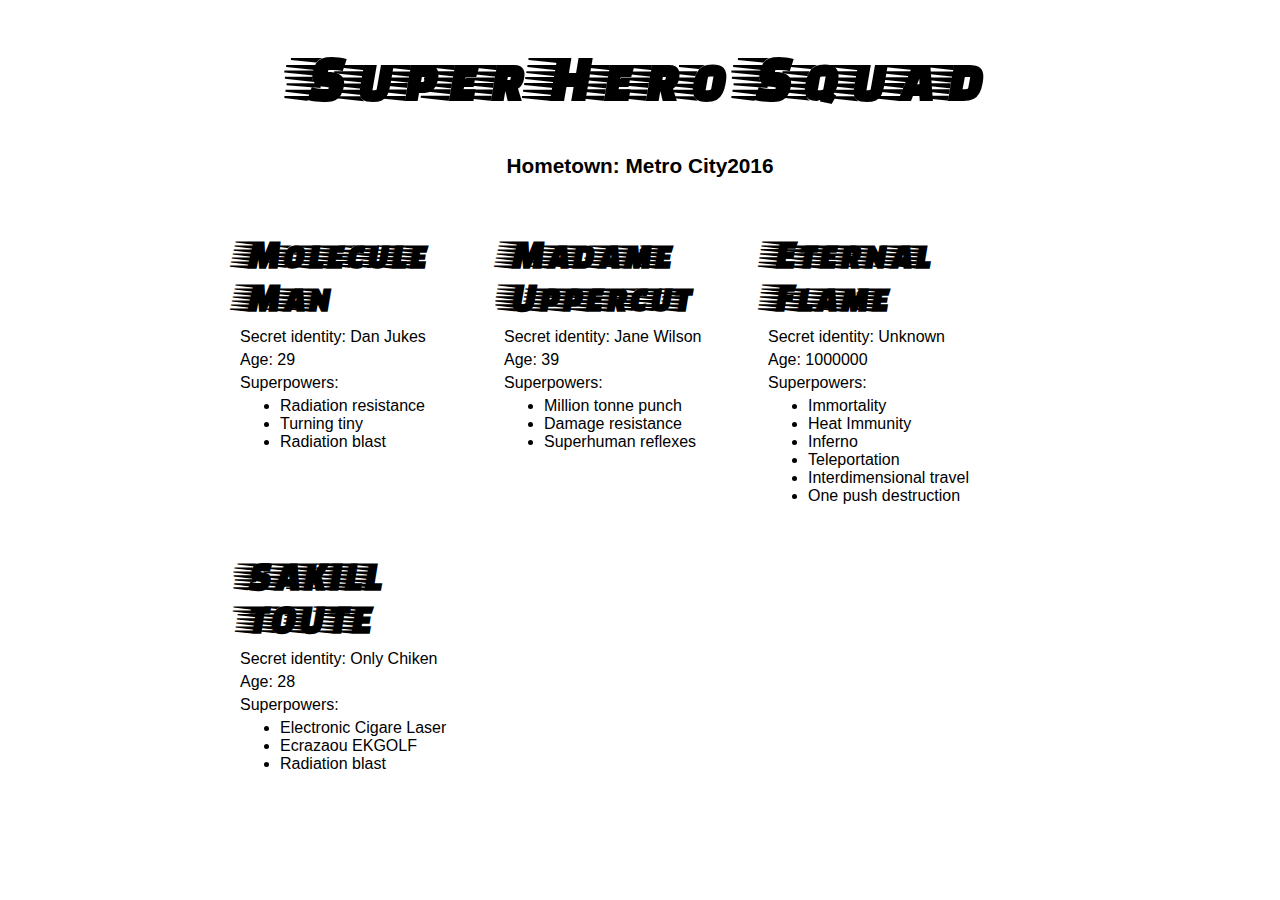
<file: TP Json/heroes.html>
<!DOCTYPE html>
<!DOCTYPE html>
<html lang="fr">
<head>
    <meta charset="UTF-8">
    <meta name="viewport" content="width=device-width, initial-scale=1.0">
    <title>Heroes</title>
    <link href="https://fonts.googleapis.com/css?family=Faster+One" rel="stylesheet">
    <link rel="stylesheet" href="style.css">
    
</head>
<body>

    <!------------------HEADER --------------------->

    <header>
       

    </header>


    <!------------------SECTION -------------------->

    <section>

    </section>
    
    <script src="script.js"></script>

    

</body>

</html>
</file>
<file: animation voiture/style.css>
.voiture{
    position: absolute;
    z-index: 2;
   
}

.rav{
    
   position: absolute;
   top: 185px;
   left: 276px;
   z-index: 1;
  


}

.rar{
    position: absolute; 
    top: 185px;
    left: 847px;
    z-index: 1;
    
    
}


.rotation{

    animation-name: rotation;
    animation-duration: 3s;
    animation-iteration-count: infinite;
    animation-timing-function: linear;
}

@keyframes rotation {
    from{
        transform: rotate(0deg);
    }
    to{
        transform: rotate(-360deg);
    }
  }
</file>
<file: Projet Shifumi/style.css>
.box{
    display: flex;
    justify-content: center; 
    align-items: center;      
}
.cadre{
    width: 90%;
    height: 850px;
    border: 0.1em solid black;
    display: flex;
    justify-content: space-around;
    align-items: center;   
    flex-direction: column;
    background-color: #F1F3De;
 }
 .joueur{
    width: 30% ;
    height: 300px;
    border: 0.2em solid #cd0a0a;
 }
 .ia{
    width: 30%;
    height: 300px;
    border: 0.2em solid #cd0a0a;
 }
 
.cadre1{
    display: flex;
    width: 90%;
    height: 850px;
    display: flex;
    justify-content: space-around;
    align-items: center;
    
}
/******* CSS de la Div du mot "VICTOIRE" si le joueur gagne ! */
#victoire{
    padding-top: 0px;
    margin-bottom: 0px;
    width: 165px;
    height: 105px;
    text-align: center;
    font-weight: bold;
    align-content: center;
}
/************ Compteur ******************/
#compteur {
    display: flex;   
    justify-content: center;
    margin-top: -25px;
    font-weight: bold;
}

#compteurmatch {
    display: flex;   
    width: 100%;
    height: 55px;
    font-weight: bold;
    /* background-color: black;  */
    border-width: 3px;
    border-style: solid;
    border-color: #441313;  
    justify-content: center;
    align-items: center;

    
    
}

 .cadre2{   
    width: 70%;
    height: 350px;
    
    display: flex;
    margin-bottom: 60px;  
    display: flex;
    justify-content: space-around;   
    flex-direction: row; 
    align-content: space-around;
    align-items: center;   
}
.titre{
    display: flex;
    margin-top: 25px;
    
    
}
.pierre{
    width: 120px;
    height: 90px;
    border: solid 0.1em red;
    align-content: space-around;
    background-image: url(media/rock.png);
    
}
.feuille{
    width: 120px;
    height: 90px;
    border: solid 0.1em red;
    background-image: url(media/paper.png);   
}
.ciseaux{
    width: 120px;
    height: 90px;
    border: solid 0.1em red;  
    background-image: url(media/scissors.png);  
     
}
.img{
    margin-left: 10px;
}
}
.bloccentre{
    display: flex;
    flex-direction: column;
    text-align: center;
    justify-content: center;
    
    
   
}
.vs{
    text-align: center;
    background-image: url(media/vsoffredim.png) no-repeat;
    margin-bottom: 35px;
    opacity: 0.9;
}  
.round{
    text-align: center;
    margin:0;
    margin-bottom: 53px;
}
.h2{
    text-align: center;
     margin:0;
     padding-top: 2px;
}
.nomjoueur{   
     
    width: 855px;
    height: 72px;
    margin-top:35px;
    margin-bottom: -60px;
}
.nomdujoueur{
    float: left;
}
.nomordinateur{
    float: right;
}

/********************* BOUTON ************************/

input[type=button], input[type=submit], input[type=reset], button, .button {
	padding: 5px 15px;
	margin: 3px 4px;
	display: inline-block;
	color: #ffffff;
	font-size: 26px;
	cursor: pointer;
	background: #4095ff;
	background: linear-gradient(top, #4095ff 0%, #277ce6 100%);
	background: -moz-linear-gradient(top, #4095ff 0%, #277ce6 100%);
	background: -webkit-linear-gradient(top, #4095ff 0%, #277ce6 100%);
	background: -o-linear-gradient(top, #4095ff 0%, #277ce6 100%);
	border: 1px solid #338bf6;
	border-radius: 5px;
	-moz-border-radius: 5px;
	-webkit-border-radius: 5px;
	-o-border-radius: 5px;
	box-shadow:0px 0px 2px 1px rgba(0, 0, 0, 0.25), inset 1px 1px 0px 0px rgba(255, 255, 255, 0.25);
	-moz-box-shadow:0px 0px 2px 1px rgba(0, 0, 0, 0.25), inset 1px 1px 0px 0px rgba(255, 255, 255, 0.25);
	-webkit-box-shadow:0px 0px 2px 1px rgba(0, 0, 0, 0.25), inset 1px 1px 0px 0px rgba(255, 255, 255, 0.25);
	-o-box-shadow:0px 0px 2px 1px rgba(0, 0, 0, 0.25), inset 1px 1px 0px 0px rgba(255, 255, 255, 0.25);
	text-shadow: 1px 1px 0px rgba(0, 0, 0, 0.50);
}
input[type=button]:hover, input[type=submit]:hover, input[type=reset]:hover, button:hover, .button:hover {
	background: linear-gradient(top, #5aafff 0%, #4095ff 100%);
	background: -moz-linear-gradient(top, #5aafff 0%, #4095ff 100%);
	background: -webkit-linear-gradient(top, #5aafff 0%, #4095ff 100%);
	background: -o-linear-gradient(top, #5aafff 0%, #4095ff 100%);
}
input[type=button]:active, input[type=submit]:active, input[type=reset]:active, button:active, .button:active{
	opacity:0.8;
}


/****************************** Box LED ***********************************/

.led{
    
    width: 1009px;
    height: 28px;
    margin-bottom: -29px;
}
               /**************partie gauche ****************/

    .led-box {
        height: 30px;
        width: 25%;
        margin: 10px 0;
        float: left;   
        display: flex;
        flex-direction: row;
        justify-content: flex-end;
  } 
               /**************partie droite ****************/
    .led-box2 {
        height: 30px;
        width: 25%;
        margin: 10px 0;
        float: right;   
        display: flex;
        flex-direction: row;
        justify-content: flex-end;    
              } 
                  
              

              /**************** LED ******************/

  #led-green-j, #led-green-ia {
    margin: 0 auto;
    width: 24px;
    height: 24px;
   /* background-color: #ABFF00;*/
    border-radius: 50%;
    box-shadow: rgba(0, 0, 0, 0.2) 0 -1px 7px 1px,
     inset #304701 0 -1px 9px, #89FF00 0 2px 12px;
     float: left;
     
     
  }
  
  #led-yellow-j, #led-yellow-ia {
    margin: 0 auto;
    width: 24px;
    height: 24px;
    /*background-color: #FF0;*/
    border-radius: 50%;
    box-shadow: rgba(0, 0, 0, 0.2) 0 -1px 7px 1px, inset #808002 0 -1px 9px, #FF0 0 2px 12px;
   /* -webkit-animation: blinkYellow 1s infinite;
    -moz-animation: blinkYellow 1s infinite;
    -ms-animation: blinkYellow 1s infinite;
    -o-animation: blinkYellow 1s infinite;
    animation: blinkYellow 1s infinite;*/
    float: left;
    
  }

  #led-red-j, #led-red-ia {
    margin: 0 auto;
    width: 24px;
    height: 24px;
    /*background-color: #F00;*/
    border-radius: 50%;
    box-shadow: rgba(0, 0, 0, 0.2) 0 -1px 7px 1px, inset #441313 0 -1px 9px, rgba(255, 0, 0, 0.5) 0 2px 12px;
    /*-webkit-animation: blinkRed 0.5s infinite;
    -moz-animation: blinkRed 0.5s infinite;
    -ms-animation: blinkRed 0.5s infinite;
    -o-animation: blinkRed 0.5s infinite;
    animation: blinkRed 0.5s infinite;*/
    float: left;
  }
 
  /******** animation couleur rouge ***********/

  @-webkit-keyframes blinkRed {
    from { background-color: #F00; }
    50% { background-color: #A00; box-shadow: rgba(0, 0, 0, 0.2) 0 -1px 7px 1px, inset #441313 0 -1px 9px, rgba(255, 0, 0, 0.5) 0 2px 0;}
    to { background-color: #F00; }
}
@-moz-keyframes blinkRed {
    from { background-color: #F00; }
    50% { background-color: #A00; box-shadow: rgba(0, 0, 0, 0.2) 0 -1px 7px 1px, inset #441313 0 -1px 9px, rgba(255, 0, 0, 0.5) 0 2px 0;}
    to { background-color: #F00; }
}
@-ms-keyframes blinkRed {
    from { background-color: #F00; }
    50% { background-color: #A00; box-shadow: rgba(0, 0, 0, 0.2) 0 -1px 7px 1px, inset #441313 0 -1px 9px, rgba(255, 0, 0, 0.5) 0 2px 0;}
    to { background-color: #F00; }
}
@-o-keyframes blinkRed {
    from { background-color: #F00; }
    50% { background-color: #A00; box-shadow: rgba(0, 0, 0, 0.2) 0 -1px 7px 1px, inset #441313 0 -1px 9px, rgba(255, 0, 0, 0.5) 0 2px 0;}
    to { background-color: #F00; }
}
@keyframes blinkRed {
    from { background-color: #F00; }
    50% { background-color: #A00; box-shadow: rgba(0, 0, 0, 0.2) 0 -1px 7px 1px, inset #441313 0 -1px 9px, rgba(255, 0, 0, 0.5) 0 2px 0;}
    to { background-color: #F00; }
}

/******** animation couleur jaune ***********/

@-webkit-keyframes blinkYellow {
    from { background-color: #FF0; }
    50% { background-color: #AA0; box-shadow: rgba(0, 0, 0, 0.2) 0 -1px 7px 1px, inset #808002 0 -1px 9px, #FF0 0 2px 0; }
    to { background-color: #FF0; }
}
@-moz-keyframes blinkYellow {
    from { background-color: #FF0; }
    50% { background-color: #AA0; box-shadow: rgba(0, 0, 0, 0.2) 0 -1px 7px 1px, inset #808002 0 -1px 9px, #FF0 0 2px 0; }
    to { background-color: #FF0; }
}
@-ms-keyframes blinkYellow {
    from { background-color: #FF0; }
    50% { background-color: #AA0; box-shadow: rgba(0, 0, 0, 0.2) 0 -1px 7px 1px, inset #808002 0 -1px 9px, #FF0 0 2px 0; }
    to { background-color: #FF0; }
}
@-o-keyframes blinkYellow {
    from { background-color: #FF0; }
    50% { background-color: #AA0; box-shadow: rgba(0, 0, 0, 0.2) 0 -1px 7px 1px, inset #808002 0 -1px 9px, #FF0 0 2px 0; }
    to { background-color: #FF0; }
}
@keyframes blinkYellow {
    from { background-color: #FF0; }
    50% { background-color: #AA0; box-shadow: rgba(0, 0, 0, 0.2) 0 -1px 7px 1px, inset #808002 0 -1px 9px, #FF0 0 2px 0; }
    to { background-color: #FF0; }
}
</file>
<file: Reproduction d'une carte postale/style.css>
#Dimension{

    width: 700px;
    height: 400px;
}


#rectangle1{

    width:355px;
    height:215px;
    border-block-color: black;

}



#rectangle{
    width:300px;
    height:200px;
    border: solid;
    border-block-color: black;



}


h3{
    margin-top: -10px;
    padding-left: 25%;
    padding-top:10% ;
}

#ligne{ 
    padding-left: 25%;
    padding-right: 25%;
    line-height: 5%;
    
}

img{
    height: 45px ;
    width: 45px ;
}
</file>
<file: Site-Vitrin-Roug-SO6/style.css>
body {
    background: #fbfbfb;
}

.wrapper header.header {
    background-image: url("images/home.jpg");
    background-size: 100% auto;
    background-repeat: no-repeat;
    height: auto;
    overflow: hidden;
    padding-top: 20px;
    padding-bottom: 50px;
    position: relative;
}

.wrapper header.header .blue {
    bottom: -65px;
    height: 525px;
    overflow: hidden;
    position: absolute;
    width: 100%;
}

.wrapper header.header .container {
    position: relative
}

.wrapper header.header img.shepe1 {
    left: 200px;
    position: absolute;
    top: 60px;
    width: 40px;
    height: 40px;
}

.wrapper header.header img.shepe2 {
    height: 75px;
    left: 72px;
    position: absolute;
    top: 125px;
    transform: rotate(180deg);
    width: 75px;
}

.wrapper header.header img.shepe3 {
    height: 75px;
    left: 160px;
    position: absolute;
    top: 200px;
    transform: rotate(180deg);
    width: 75px;
}

.wrapper header.header img.shepe4 {
    height: 50px;
    left: 290px;
    position: absolute;
    top: 130px;
    width: 50px;
}

.wrapper header.header img.shepe5 {
    height: 50px;
    left: 590px;
    position: absolute;
    top: 100px;
    width: 50px;
}

.wrapper header.header img.shepe6 {
    height: 75px;
    left: 800px;
    position: absolute;
    top: 90px;
    width: 75px;
}

.wrapper header.header .white img,
.wrapper header.header .blue img {
    width: 100%;
}

.wrapper header.header .white {
    bottom: -105px;
    height: 525px;
    overflow: hidden;
    position: absolute;
    width: 100%;
}

.wrapper header.header .logo h2 {
    margin: 0;
    padding: 0
}

.wrapper header.header .logo h2 a {
    font-family: 'Croissant One', cursive;
    font-size: 21px;
    font-weight: 400;
    text-decoration: none;
    color: #fff;
}

.wrapper header.header ul.nav.navbar-nav li a {
    font-family: 'Raleway', sans-serif;
    font-size: 15px;
    font-weight: 500;
    color: #fff;
    text-transform: uppercase;
}

.wrapper header.header ul.nav.navbar-nav {
    float: right;
}

.wrapper header.header ul.nav.navbar-nav li :hover {
    background: transparent
}

.wrapper header.header .header-text {
    margin: 0 auto;
    padding-top: 130px;
    text-align: center;
    width: 770px;
}

.wrapper header.header .header-text h1 {
    color: #fff;
    font-family: "Raleway", sans-serif;
    font-size: 65px;
    font-weight: 600;
    margin-bottom: 25px;
    padding-bottom: 20px;
    position: relative;
}

.wrapper header.header .header-text h1::before {
    background: #fff none repeat scroll 0 0;
    bottom: 0;
    content: "";
    height: 3px;
    left: 130px;
    position: absolute;
    width: 500px;
}

.wrapper header.header .header-text p {
    color: #fff;
    font-family: "Raleway", sans-serif;
    font-size: 20px;
    font-weight: 600;
    line-height: 30px;
    margin-bottom: 57px;
}

.wrapper header.header .header-text button {
    background: transparent none repeat scroll 0 0;
    border: 2px solid #fff;
    border-radius: 60px / 61px;
    color: #fff;
    font-family: "Raleway", sans-serif;
    font-size: 18px;
    font-weight: 500;
    margin-bottom: 170px;
    margin-right: 27px;
    padding: 14px 50px;
}

.wrapper header.header .header-text button:hover {
    background: #fff;
    color: #11bdd7;
}

.wrapper header.header .another-text h3 {
    color: #455a64;
    font-family: "Raleway", sans-serif;
    font-size: 40px;
    font-weight: 700;
    padding-bottom: 17px;
    position: relative;
    margin-top: 40px;
}

.wrapper header.header .another-text h3::before {
    background: #455a64 none repeat scroll 0 0;
    content: "";
    height: 2px;
    left: 0;
    position: absolute;
    bottom: 0px;
    width: 70px;
}

.wrapper header.header .another-text p {
    color: #78909c;
    font-family: "Raleway", sans-serif;
    font-size: 15px;
    font-weight: 500;
    line-height: 32px;
    margin-top: 15px;
}

.wrapper section.development {
    padding-bottom: 300px;
    padding-top: 100px;
    position: relative;
}

.wrapper section.development .blue {
    bottom: 0px;
    height: 225px;
    position: absolute;
    width: 100%;
    overflow: hidden;
}

.wrapper section.development .white {
    bottom: -22px;
    height: 225px;
    overflow: hidden;
    position: absolute;
    width: 100%;
}

.wrapper section.development .white img,
.wrapper section.development .blue img {
    width: 100%;
}

.wrapper section.development .design-development {
    text-align: center;
    padding-top: 50px
}

.wrapper section.development .design-development i {
    font-size: 41px;
    background: #f48fb1;
    color: #fff;
    padding: 30px;
    border-radius: 50%;
    position: relative;
}

.wrapper section.development .design-development i::after {
    border: 1px solid #f48fb1;
    content: "";
    height: 120px;
    left: -10px;
    position: absolute;
    top: -10px;
    width: 120px;
    border-radius: 50%;
}

.wrapper section.development .design-development i::before {
    border: 1px solid #f48fb1;
    content: "";
    height: 140px;
    left: -20px;
    position: absolute;
    top: -20px;
    width: 140px;
    border-radius: 50%;
}

.wrapper section.development .design-development.one i {
    background: #0ceac5;
}

.wrapper section.development .design-development.one i::after,
.wrapper section.development .design-development.one i::before {
    border: 1px solid #0ceac5;
}

.wrapper section.development .design-development.three i {
    background: #82b1ff;
}

.wrapper section.development .design-development.three i::after,
.wrapper section.development .design-development.three i::before {
    border: 1px solid #82b1ff;
}

.wrapper section.development .design-development h2 {
    position: relative;
    color: #455a64;
    font-family: "Raleway", sans-serif;
    font-size: 25px;
    font-weight: 700;
    margin: 55px auto 25px;
    width: fit-content;
    width: -moz-fit-content;
    width: -webkit-fit-content;
    width: -o-fit-content;
}

.wrapper section.development .design-development h2::before {
    border: 1px solid #455a64;
    bottom: -15px;
    content: "";
    position: absolute;
    width: 100%;
}

.wrapper section.development .design-development p {
    color: #455a64;
    font-family: "Raleway", sans-serif;
    font-size: 15px;
    font-weight: 400;
    line-height: 30px;
}

.wrapper section.works {
    margin-top: 70px;
    /* margin-bottom: 130px; */
}

.wrapper section.works .work-images {
    position: relative;
    height: 400px;
    overflow: hidden;
}

.wrapper section.works .work-images img {
    height: 100%;
    width: 100%;
}

.wrapper section.works .work-text-full {
    display: table;
    height: 400px;
    margin-left: 80px;
}

.wrapper section.works .work-text {
    display: block;
    height: auto;
    vertical-align: middle;
    /* margin-left: 30px; */
}

.wrapper section.works .work-text h2 {
    color: #455a64;
    font-family: "Raleway", sans-serif;
    font-size: 40px;
    font-weight: 700;
    margin-top: 0;
    padding-bottom: 25px;
    position: relative;
}

.wrapper section.works .work-text h2::before {
    border: 2px solid #455a64;
    bottom: 5px;
    content: "";
    position: absolute;
    width: 75px;
}

.wrapper section.works .work-text p {
    color: #899ea9;
    font-family: "Raleway", sans-serif;
    font-size: 15px;
    font-weight: 400;
    line-height: 30px;
}

.wrapper section.works .work-images .overlay-text {
    background: rgba(24, 234, 199, 0.95) none repeat scroll 0 0;
    height: 100%;
    padding-top: 155px;
    position: absolute;
    text-align: center;
    top: 0;
    width: 100%;
}

.wrapper section.works .work-images .overlay-text i {
    background: transparent none repeat scroll 0 0;
    border: 1px solid #fff;
    border-radius: 50%;
    color: #fff;
    font-size: 80px;
    padding: 2px;
    position: relative;
}

.wrapper section.works .work-images .overlay-text i::after {
    border: 1px solid #fff;
    content: "";
    height: 104px;
    left: -10px;
    position: absolute;
    top: -10px;
    width: 104px;
    border-radius: 50%;
}

.wrapper section.works .work-images .overlay-text i::before {
    border: 1px solid #fff;
    content: "";
    height: 124px;
    left: -20px;
    position: absolute;
    top: -20px;
    width: 124px;
    border-radius: 50%;
}

.wrapper section.portfolia {
    margin-top: 122px;
}

.wrapper section.portfolia .port-text h2 {
    color: #455a64;
    font-family: "Raleway", sans-serif;
    font-size: 40px;
    font-weight: 700;
    margin-bottom: 35px;
    position: relative
}

.wrapper section.portfolia .port-text h2::before {
    border: 1px solid #455a64;
    bottom: -20px;
    content: "";
    position: absolute;
    width: 75px;
}

.wrapper section.portfolia .port-text p {
    color: #738d99;
    font-family: "Raleway", sans-serif;
    font-size: 15px;
    font-weight: 400;
    line-height: 30px;
}

.wrapper section.portfolia .portfolio-part {
    border-radius: 5px;
    height: 330px;
    margin: 55px 10px 0;
    overflow: hidden;
    position: relative;
}

.wrapper section.portfolia .portfolio-part img {
    width: 100%;
}

.wrapper section.portfolia .portfolio-part .overlay-slide {
    position: absolute;
    background: rgba(24, 234, 199, 0.95) none repeat scroll 0 0;
    width: 100%;
    height: 100%;
    top: 0;
    padding: 20px 40px;
    opacity: 0;
}

.wrapper section.portfolia .portfolio-part:hover>.overlay-slide {
    opacity: 1;
}

.wrapper section.portfolia .portfolio-part .overlay-slide h2 {
    color: #fff;
    font-family: "Raleway", sans-serif;
    font-size: 36px;
    font-weight: 600;
    margin-bottom: 30px;
    margin-top: 150px;
    position: relative;
}

.wrapper section.portfolia .portfolio-part .overlay-slide h2::before {
    border: 1px solid #fff;
    bottom: -15px;
    content: "";
    position: absolute;
    width: 335px;
}

.wrapper section.portfolia .portfolio-part .overlay-slide p {
    font-family: "Raleway", sans-serif;
    font-size: 15px;
    font-weight: 500;
    color: #fff;
}

div.wrapper section.portfolia div.penination p {
    background: #0ceac5 none repeat scroll 0 0;
    color: #fff;
    font-family: "Raleway", sans-serif;
    font-size: 18px;
    font-weight: 700;
    margin: 55px auto;
    padding: 12px 40px;
    position: relative;
    text-align: center;
    width: -moz-fit-content;
    border-radius: 30px/30px;
}
div.wrapper section.portfolia div.penination a{
    text-decoration: none;
    color: #fff;
}

.wrapper section.our-team {
    margin-bottom: 50px;
}

.wrapper section.our-team .team-text {
    margin-bottom: 75px;
}

.wrapper section.our-team .team-text h2 {
    color: #455a64;
    font-family: "Raleway", sans-serif;
    font-size: 40px;
    font-weight: 700;
    margin: 0 auto;
    position: relative;
    width: -moz-fit-content;
    padding-bottom: 25px;
}

.wrapper section.our-team .team-text h2::before {
    background: #455a64 none repeat scroll 0 0;
    bottom: 0;
    content: "";
    height: 2px;
    left: 65px;
    position: absolute;
    width: 75px;
}

.wrapper section.our-team .team-text p {
    color: #bec9cf;
    font-family: "Raleway", sans-serif;
    font-size: 15px;
    font-weight: 400;
    line-height: 30px;
    margin: 0 auto;
    padding-top: 10px;
    width: -moz-fit-content;
}

.wrapper section.our-team .my-claint {
    height: 350px;
    position: relative;
}

.wrapper section.our-team .my-claint .item {
    text-align: center;
}

.wrapper section.our-team .my-claint .item img {
    width: 155px;
    margin: 0 auto;
    opacity: 0.3;
}

.wrapper section.our-team .my-claint .item .item-text {
    opacity: 0;
}

.wrapper section.our-team .my-claint .item .item-text h3 {
    color: #455a64;
    font-family: "Raleway", sans-serif;
    font-size: 35px;
    font-weight: 400;
    margin-bottom: 0;
    margin-top: 30px;
}

.wrapper section.our-team .my-claint .item .item-text h4 {
    color: #455a64;
    font-family: "Raleway", sans-serif;
    font-size: 18px;
    font-weight: 300;
    margin-bottom: 32px;
}

.wrapper section.our-team .my-claint .item .item-text i {
    color: #cfd8dc;
    font-size: 20px;
    padding: 0 17px;
}

.wrapper section.our-team .my-claint .owl-item.active.center .item img {
    width: 200px;
    opacity: 1;
}

.wrapper section.our-team .my-claint .owl-item.active.center .item>.item-text {
    opacity: 1
}

.wrapper section.our-team .owl-prev,
.wrapper section.our-team .owl-next {
    position: absolute;
    top: 35px;
    background: #fff;
}

.wrapper section.our-team .owl-prev {
    left: 0;
}

.wrapper section.our-team .owl-next {
    right: 0;
}

.wrapper section.our-team .owl-prev i,
.wrapper section.our-team .owl-next i {
    font-size: 60px;
    color: #cfd8dc;
    background: transparent;
}

.wrapper section.our-team .owl-prev,
.wrapper section.our-team .owl-next {
    background: transparent;
}

.wrapper section.our-team .owl-prev:hover,
.wrapper section.our-team .owl-next:hover {
    background: transparent;
}

.wrapper section.our-team .owl-dots {
    display: none;
}

.wrapper section.contact {
    height: auto;
    overflow: hidden;
    padding: 50px 0;
    position: relative;
}

.wrapper section.contact .blue {
    bottom: 116px;
    height: 390px;
    position: absolute;
    width: 100%;
}

.wrapper section.contact .blue img,
.wrapper section.contact .white img {
    width: 100%;
}

.wrapper section.contact .white {
    bottom: 88px;
    height: 335px;
    position: absolute;
    width: 100%;
}

.wrapper section.contact .contact-text {
    margin-top: 100px;
}

.wrapper section.contact .contact-text h2 {
    color: #455a64;
    font-family: "Raleway", sans-serif;
    font-size: 40px;
    font-weight: 700;
    padding-bottom: 20px;
    position: relative;
}

.wrapper section.contact .contact-text h2::before {
    background: #455a64 none repeat scroll 0 0;
    bottom: 0;
    content: "";
    height: 2px;
    left: 0px;
    position: absolute;
    width: 75px;
}

.wrapper section.contact .contact-text p {
    color: #92a5af;
    font-family: "Raleway", sans-serif;
    font-size: 15px;
    font-weight: 600;
    padding-top: 5px;
}

.wrapper section.contact .contact-form {
    background: #fff none repeat scroll 0 0;
    margin-left: 135px;
    margin-top: 50px;
    padding: 40px 35px 35px;
    box-shadow: -9px 1px 15px rgba(0, 0, 0, 0.1);
    border-radius: 7px;
}

.wrapper section.contact .contact-form .first {
    margin-right: 10%;
    float: left;
}

.wrapper section.contact .contact-form .last {
    float: right;
}

.wrapper section.contact .contact-form .first,
.wrapper section.contact .contact-form .last {
    padding-top: 8px;
    width: 45%;
}

.wrapper section.contact .contact-form input {}

.wrapper section.contact .contact-form input[type="text"] {
    background: transparent none repeat scroll 0 0;
    border-color: -moz-use-text-color -moz-use-text-color #cfd8dc;
    border-image: none;
    border-style: none none solid;
    border-width: medium medium 1px;
    color: #404548;
    font-family: "Raleway", sans-serif;
    font-size: 15px;
    font-weight: 600;
    padding-bottom: 5px;
    width: 100%;
    -moz-border-bottom-colors: none;
    -moz-border-left-colors: none;
    -moz-border-right-colors: none;
    -moz-border-top-colors: none;
    -webkit-border-bottom-colors: none;
    -webkit-border-left-colors: none;
    -webkit-border-right-colors: none;
    -webkit-border-top-colors: none;
    -o-border-bottom-colors: none;
    -o-border-left-colors: none;
    -o-border-right-colors: none;
    -o-border-top-colors: none;
}

.wrapper section.contact .contact-form input[type="email"] {
    background: transparent none repeat scroll 0 0;
    border-color: -moz-use-text-color -moz-use-text-color #cfd8dc;
    border-image: none;
    border-style: none none solid;
    border-width: medium medium 1px;
    color: #404548;
    font-family: "Raleway", sans-serif;
    font-size: 15px;
    font-weight: 600;
    padding-top: 47px;
    padding-bottom: 5px;
    width: 100%;
    -moz-border-bottom-colors: none;
    -moz-border-left-colors: none;
    -moz-border-right-colors: none;
    -moz-border-top-colors: none;
    -webkit-border-bottom-colors: none;
    -webkit-border-left-colors: none;
    -webkit-border-right-colors: none;
    -webkit-border-top-colors: none;
    -o-border-bottom-colors: none;
    -o-border-left-colors: none;
    -o-border-right-colors: none;
    -o-border-top-colors: none;
}

.wrapper section.contact .contact-form .message textarea {
    background: transparent none repeat scroll 0 0;
    border-color: -moz-use-text-color -moz-use-text-color #cfd8dc;
    border-image: none;
    border-style: none none solid;
    border-width: medium medium 1px;
    color: #404548;
    font-family: "Raleway", sans-serif;
    font-size: 15px;
    font-weight: 600;
    height: 145px;
    padding-bottom: 5px;
    padding-top: 46px;
    width: 100%;
    -moz-border-bottom-colors: none;
    -moz-border-left-colors: none;
    -moz-border-right-colors: none;
    -moz-border-top-colors: none;
    -webkit-border-bottom-colors: none;
    -webkit-border-left-colors: none;
    -webkit-border-right-colors: none;
    -webkit-border-top-colors: none;
    -o-border-bottom-colors: none;
    -o-border-left-colors: none;
    -o-border-right-colors: none;
    -o-border-top-colors: none;
}

.wrapper section.contact .contact-form .checkbox {
    float: left;
    margin-left: 17px;
    padding-top: 30px;
    width: 200px;
    color: #8197a3;
    font-family: "Raleway", sans-serif;
    font-size: 14px;
    font-weight: 600;
}

.wrapper section.contact .contact-form .submit {
    float: right;
    padding-top: 25px;
}

.wrapper section.contact .contact-form input[type="submit"] {
    background: #0ceac5 none repeat scroll 0 0;
    border: medium none;
    border-radius: 25px / 30px;
    color: #fff;
    font-family: "Raleway", sans-serif;
    font-size: 18px;
    font-weight: 600;
    padding: 11px 65px;
}

.wrapper section.contact .contact-form .checkbox-submit {
    padding-bottom: 70px;
}

.wrapper footer.footer {
    background-image: url("img/footer-bg.jpg");
    background-size: 100% 100%;
    height: 400px;
    margin-top: 100px;
    padding-top: 110px;
}

.wrapper footer.footer .footer-icon h2 {
    color: #fff;
    font-family: "Croissant One", cursive;
    font-size: 30px;
    font-weight: 400;
    margin-bottom: 40px;
    position: relative;
}

.wrapper footer.footer .footer-icon h2::before {
    background: #455a64 none repeat scroll 0 0;
    bottom: -17px;
    content: "";
    height: 2px;
    left: 0;
    position: absolute;
    width: 310px;
}

.wrapper footer.footer .footer-icon h5 {
    color: #4c797d;
    font-family: "Raleway", sans-serif;
    font-size: 15px;
    font-weight: 600;
    margin-top: 35px;
}

.wrapper footer.footer .footer-icon i {
    color: #fff;
    font-size: 25px;
    padding: 0 44px 0 0;
}

.wrapper footer.footer .footer-text .footer-text-single h3 {
    font-family: "Raleway", sans-serif;
    font-size: 20px;
    font-weight: 400;
    color: #fff;
}

.wrapper footer.footer .footer-text .footer-text-single p a {
    font-family: "Raleway", sans-serif;
    font-size: 15px;
    font-weight: 600;
    color: #4c797d;
    text-decoration: none;
}

/*img qui sommes Nous*/

#carClient {
    background: url(images/iconCar.png) center no-repeat;
    padding-left: 70px;
}

#relationClient {
    background: url(images/relationClient.png) no-repeat center;
    padding-left: 70px;
    padding-bottom: 20px;
}

#nosOffres {
    background: url(images/nosOffres.png) no-repeat center;
    padding-left: 70px;
    padding-bottom: 20px;
}

#carte {
    box-shadow: -9px 1px 15px rgba(0, 0, 0, 0.1);
    border-radius: 7px solid white;
    width: 450px;
    height: 450px;
}

/* 
body > div > section.works > div > div > div{
    display: inline-block;
} */

#textPromo {
    background-color: rgba(255, 255, 255, 0.616);
    border-radius: 10px;
}

.colorPromo {
    color: #455a64;
}
</file>
<file: Site-Vitrin-Roug-SO6/plus.css>
* {
    -webkit-transition: all .4s ease-in-out;
    -moz-transition: all .4s ease-in-out;
    -o-transition: all .4s ease-in-out;
    -ms-transition: all .4s ease-in-out;
    transition: all .4s ease-in-out;
}
nav.bg-light {
    background-color: #fbfbfb;
}
</file>
<file: Site-Vitrin-Roug-SO6/responsive.css>
@media (min-width: 1440px) and (max-width: 1745px) {
        .wrapper header.header .white {
            bottom: -110px;
        }
        .wrapper header.header .blue {
            bottom: -80px;
        }
        .wrapper header.header .another-text {
            margin-left: 100px;
        }
        .wrapper section.contact .white {
            bottom: 40px;
        }
        .wrapper section.contact .blue {
            bottom: 40px;
        }
    }
    
    @media (min-width: 1200px) and (max-width: 1439px) {
        .wrapper header.header {
            background-size: 100% auto;
            height: auto;
        }
        .wrapper header.header .header-text {
            padding-top: 45px;
        }
        .wrapper header.header .blue {
            bottom: -178px;
        }
        .wrapper header.header .white {
            bottom: -205px;
        }
        .wrapper header.header .header-text button {
            margin-bottom: 80px;
        }
        .wrapper section.development {
            padding-bottom: 205px;
        }
        .wrapper section.development .white {
            bottom: -83px;
        }
        .wrapper section.development .blue {
            bottom: -60px;
        }
        .wrapper section.development {
            height: 600px;
            overflow: hidden;
        }
        .wrapper section.portfolia .portfolio-part .overlay-slide h2 {
            margin-top: 75px;
        }
        .wrapper section.portfolia .portfolio-part .overlay-slide h2::before {
            width: 265px;
        }
        .wrapper section.portfolia .portfolio-part .overlay-slide {
            height: 281px;
        }
        .wrapper section.contact .blue {
            bottom: -20px;
        }
        .wrapper section.contact .white {
            bottom: -16px;
        }
        .wrapper section.contact {
            height: 590px;
            padding: 50px 0;
        }
        .wrapper footer.footer {
            margin-top: 50px;
        }
    }
    
    @media (min-width: 992px) and (max-width: 1199px) {
        .wrapper header.header {
            height: auto;
        }
        .wrapper header.header .blue {
            height: 365px;
        }
        .wrapper header.header .white {
            bottom: 0;
            height: 275px;
        }
        .wrapper header.header .header-text {
            margin: 0 auto;
            /*padding-top: 20px;*/
        }
        .wrapper header.header .another-text {
            margin-top: 150px;
        }
        .wrapper header.header .header-text h1 {
            font-size: 40px;
            margin-bottom: 8px;
            padding-bottom: 10px;
        }
        .wrapper header.header .header-text p {
            line-height: 25px;
            margin-bottom: 20px;
        }
        .wrapper header.header .header-text button {
            margin-bottom: -15px;
        }
        .wrapper section.development {
            height: auto;
            overflow: hidden;
        }
        .wrapper section.development .white {
            bottom: -100px;
        }
        .wrapper section.development .blue {
            bottom: -80px;
        }
        .wrapper section.works .work-text {
            margin-left: 20px;
        }
        .wrapper section.portfolia .portfolio-part .overlay-slide {
            padding: 15px;
        }
        .wrapper section.portfolia .portfolio-part .overlay-slide h2 {
            font-size: 32px;
            margin-top: 35px;
        }
        .wrapper section.portfolia .portfolio-part .overlay-slide h2::before {
            width: 240px;
        }
        .wrapper section.portfolia .portfolio-part {
            height: 225px;
        }
        .wrapper section.portfolia .portfolio-part .overlay-slide p {
            line-height: 18px;
        }
        .wrapper section.contact {
            height: 600px;
            padding: 50px 0;
        }
        .wrapper section.contact .blue {
            bottom: -75px;
        }
        .wrapper section.contact .white {
            bottom: -70px;
        }
        .wrapper footer.footer {
            margin-top: 50px;
        }
        .wrapper footer.footer .footer-text .footer-text-single p a {
            font-size: 13px;
        }
        .wrapper footer.footer .footer-icon i {
            padding: 0 30px 0 0;
        }
    }
    
    @media (min-width: 768px) and (max-width: 991px) {
        .wrapper header.header .header-text {
            width: 100%;
            padding-top: 20px;
        }
        .wrapper header.header .header-text h1 {
            font-size: 40px;
            margin-bottom: 10px;
            padding-bottom: 10px;
            margin-top: 150px;
        }
        .wrapper header.header .header-text p {
            font-size: 18px;
            line-height: 25px;
            margin-bottom: 15px;
        }
        .wrapper header.header .header-text p br {
            display: none;
        }
        .wrapper header.header {
            height: auto;
        }
        .wrapper header.header .blue {
            bottom: -285px;
        }
        .wrapper header.header .white {
            bottom: -305px;
        }
        .wrapper header.header .another-text h3 {
            font-size: 33px;
            padding-bottom: 3px;
        }
        .wrapper header.header .another-text p {
            line-height: 20px;
            margin-top: 4px;
        }
        .wrapper header.header .header-text button {
            margin-bottom: 62px;
            font-size: 16px;
            padding: 10px 35px;
        }
        .wrapper section.development {
            margin-top: 30px;
        }
        .wrapper section.development {
            height: auto;
            overflow: hidden;
        }
        .wrapper section.development .white {
            bottom: -100px;
        }
        .wrapper section.development .blue {
            bottom: -90px;
        }
        .wrapper section.works .work-text {
            margin-left: 0px;
        }
        .wrapper section.portfolia .portfolio-part {
            height: 260px;
        }
        .wrapper section.portfolia .portfolio-part .overlay-slide {
            padding: 15px;
        }
        .wrapper section.portfolia .portfolio-part .overlay-slide h2 {
            margin-top: 65px;
        }
        .wrapper section.portfolia .portfolio-part .overlay-slide h2::before {
            width: 270px;
        }
        .wrapper section.contact {
            height: auto;
            overflow: hidden;
            padding: 50px 0;
        }
        .wrapper section.contact .contact-form {
            margin-left: 0;
        }
        .wrapper section.contact .contact-text {
            margin-top: 0px;
        }
        .wrapper section.contact .blue {
            bottom: -155px;
        }
        .wrapper section.contact .white {
            bottom: -135px;
        }
        .wrapper footer.footer {
            height: auto;
        }
        /*.wrapper footer.footer .footer-icon {}*/
    }
    
    @media (min-width: 550px) and (max-width: 767px) {
        .wrapper header.header .logo {
            text-align: center;
        }
        .wrapper header.header ul.nav.navbar-nav {
            height: 90px;
            width: 100%;
            text-align: center;
        }
        .wrapper header.header ul.nav.navbar-nav>li {
            display: inline-block;
        }
        .wrapper header.header .header-text {
            width: 100%;
        }
        .wrapper header.header .header-text h1 {
            font-size: 40px;
        }
        .wrapper header.header .header-text h1::before {
            left: 0;
            width: 100%;
        }
        .wrapper header.header .header-text p br {
            display: none;
        }
        .wrapper header.header {
            height: auto;
            background-size: 100% auto;
        }
        .wrapper header.header .blue {
            bottom: -45px;
            height: 210px;
        }
        .wrapper header.header .white {
            bottom: -40px;
            height: 192px;
        }
        .wrapper header.header .header-text {
            padding-top: 50px;
        }
        .wrapper header.header .header-text button {
            margin-bottom: 0;
        }
        .wrapper header.header .another-text {
            margin-bottom: 200px;
        }
        .wrapper header.header .another-text p br {
            display: none;
        }
        .wrapper section.development {
            padding-bottom: 100px;
            height: auto;
        }
        .wrapper section.works .work-text {
            margin-left: 0px;
        }
        .wrapper section.development .blue {
            height: 65px;
        }
        .wrapper section.development .white {
            bottom: 0;
            height: 57px;
        }
        .wrapper section.portfolia .portfolio-part {
            margin: 55px auto 0;
            width: 500px;
        }
        .wrapper section.portfolia .port-text {
            margin: 0 auto;
            width: -moz-fit-content;
        }
        .wrapper section.contact {
            height: auto;
        }
        .wrapper section.contact .contact-form {
            margin-left: 0;
        }
        .wrapper footer.footer {
            background-size: 100% auto;
            height: auto;
            padding-top: 50px;
            padding-bottom: 50px;
        }
        .wrapper section.contact .contact-form {
            width: 525px;
            margin: 70px auto 0;
        }
        .wrapper section.contact .contact-text {
            width: 525px;
            margin: 100px auto 0;
        }
    }
    
    @media only screen and (max-width: 549px) {
        .wrapper header.header .white,
        .wrapper header.header .blue,
        .wrapper section .blue,
        .wrapper section .white {
            display: none;
        }
        .wrapper header.header .header-text {
            padding-top: 0;
            width: 100%;
        }
        .wrapper header.header .header-text h1::before {
            display: none;
        }
        .wrapper header.header .header-text h1 {
            font-size: 22px;
            margin-bottom: 0;
            margin-top: 50px;
        }
        .wrapper header.header .header-text p br {
            display: none;
        }
        .wrapper header.header .header-text p {
            font-size: 15px;
            line-height: 20px;
            margin-bottom: 23px;
        }
        .wrapper header.header .header-text button {
            display: block;
            font-size: 16px;
            font-weight: bold;
            margin: 20px auto 0;
            /* padding: 14px 50px; */
            width: auto;
            /* height: 10px; */
            background-color: white;
            color: #455a64;
            padding: 5px;
        }
        .wrapper section.development {
            padding-bottom: 50px;
            padding-top: 50px;
        }
        .wrapper section.works .work-text {
            margin-left: 0px;
        }
        .wrapper section.works .work-text h2 {
            font-size: 30px;
        }
        .wrapper section.portfolia .port-text h2 {
            font-size: 30px;
        }
        .wrapper section.portfolia .portfolio-part {
            height: auto;
        }
        .wrapper section.portfolia .portfolio-part .overlay-slide {
            padding: 5px;
        }
        .wrapper section.portfolia .portfolio-part .overlay-slide h2 {
            font-size: 30px;
            margin-bottom: 20px;
            margin-top: 20px;
        }
        .wrapper section.portfolia .portfolio-part .overlay-slide h2::before {
            display: none;
        }
        div.wrapper section.portfolia div.penination p {
            font-size: 15px;
            padding: 8px 19px;
        }
        div.wrapper section.portfolia div.penination p::before {
            font-size: 14px;
            height: 35px;
            left: -48px;
            line-height: 35px;
            top: 3px;
            width: 35px;
        }
        div.wrapper section.portfolia div.penination p::after {
            font-size: 14px;
            height: 35px;
            right: -48px;
            line-height: 35px;
            top: 3px;
            width: 35px;
        }
        .wrapper section.our-team .team-text p br {
            display: none;
        }
        .wrapper section.our-team .my-claint .item img {
            width: 90px;
        }
        .wrapper section.our-team .my-claint .item:hover>img {
            width: 110px;
        }
        .wrapper section.our-team .owl-prev,
        .wrapper section.our-team .owl-next {
            display: none;
        }
        .wrapper section.our-team .my-claint .item .item-text h3 {
            font-size: 20px;
        }
        .wrapper section.our-team .my-claint .item .item-text h4 {
            font-size: 14px;
            margin-bottom: 10px;
        }
        .wrapper section.our-team .my-claint .item .item-text i {
            font-size: 15px;
            padding: 0 3px;
        }
        .wrapper section.our-team .my-claint {
            height: 200px;
        }
        .wrapper section.contact .contact-text {
            margin-top: 0;
        }
        .wrapper section.contact .contact-form {
            margin-left: 0;
        }
        .wrapper section.contact .contact-form .first,
        .wrapper section.contact .contact-form .last {
            width: 100%;
        }
        .wrapper section.contact .contact-form input[type="email"] {
            padding-top: 10px;
        }
        .wrapper section.contact .contact-form .message textarea {
            height: 100px;
            padding-top: 10px;
        }
        .wrapper section.contact .contact-form .checkbox {
            float: none;
            padding-top: 10px;
            width: 100%;
        }
        .wrapper section.contact .contact-form .submit {
            float: none;
            padding-top: 5px;
        }
        .wrapper section.contact .contact-form .checkbox-submit {
            padding-bottom: 0;
        }
        .wrapper footer.footer {
            height: auto;
            margin-top: 0;
        }
        .wrapper footer.footer .footer-icon h2::before {
            width: 100px;
        }
        .wrapper footer.footer .footer-icon i {
            font-size: 22px;
            padding: 0 20px 0 0;
        }
        .wrapper section.works .work-images {
            height: 300px;
        }
        .wrapper section.works .work-images .overlay-text {
            padding-top: 108px;
        }
        .wrapper header.header ul.nav.navbar-nav {
            width: 200px;
        }

        #ou > div.container > div > div.col-md-8.col-sm-12.d-flex.justify-content-around.align-items-end > div > p {
            width: 200px;
            height: 400px;
            margin-right: 200px;
        }
    }
    
    @media only screen and (max-width: 365px) {
        .wrapper footer.footer .footer-text .footer-text-single p a {
            font-size: 10px;
            font-weight: 800;
        }
        

    }
    
    @media screen and (width: 1024px) {
        div.container:nth-child(4) {
            margin-bottom: 5em;
        }
    }

    @media screen and (width: 360px) {
        div.container:nth-child(4) {
            margin-bottom: 5em;
        }
        .wrapper section.portfolia {
            margin-top: 0;
        }
    }
</file>
<file: TP FORMULAIRE 2/style.css>
html{
    height: 100%;
}
body{
    height: 100%;
    margin: 0;
    padding: 0;    
    background: linear-gradient(to right top, #56afd8 30%, #b62ada 120%);
    font-family: sans-serif;
    font-weight: bold;
 
}
.arrièreplan{
    width: 100%;
    height: 100%;
    display: flex;
    justify-content: center;
    align-items: center;   
}
.cadre1{
    width: 40%;
    height: 650px;
    background-color: whitesmoke;
    /*bordure arrondi */
    -webkit-border-radius: 11px 11px 11px 11px;
    -moz-border-radius: 11px 11px 11px 11px;
    border-radius: 11px 11px 11px 11px;   
    /*flexbox */
    display: flex;
    flex-direction: column;
    align-items: center;
    
}
/***************************Nav titre *********************************/
.nav{
    height: 12%;
    width: 100%;
    background-color: black;
    -webkit-border-radius: 12px 12px 0px 0px;
    -moz-border-radius: 12px 12px 0px 0px;
    border-radius: 12px 12px 0px 0px;   
    display: flex;
    align-items: center;
    justify-content: center;
}
.titre{
    color: white;
    margin: 0;
    display: flex;  
}

/********************************Formulaire information *******************/


/******************** DIV *******************************/ 
.formulaire{
    margin-top: 20px;
    width: 80%;
    height: 60%;
     /* background-color: thistle;   */
    display: flex;
    flex-direction: column;
    justify-content: space-around;
}
/*************** INFO 1 *************************/
.name{
    height: 15%;
    width: 100%;
    /* background-color: #56afd8; */
    display: flex;
    flex-direction: row;
    align-items: center;
    justify-content: space-between;
}
.info1{
    /* background-color: seashell; */
    width: 20%;
    height: 100%;
    display: flex;
    align-items: center;
    
}
.sectioninput{
    display:flex;
    height: 100%;
    width: 80%;
    justify-content: space-between;
    align-items: center; 

}
.inputname1{
    height: 60%;
    width: 180px;
    display: flex;
    align-items: center;
    -webkit-border-radius: 5px;
    -moz-border-radius: 5px;
    border-radius: 5px;
    background-color: #e4e1e5;
    border-style: hidden;
}
.inputname2{
    height: 60%;
    width: 180px;
    display: flex;
    align-items: center;
    -webkit-border-radius: 5px;
    -moz-border-radius: 5px;
    border-radius: 5px;
    background-color: #e4e1e5;
    border-style: hidden;
}

/*****************************FIRST NAME ************************************/

.nomprénom{   
    /* background-color: yellow; */
    width: 100%;
    display: flex;
}
.labelname{
    width: 40%;
    margin-top: -18px;
    margin-left: 5px;
    font-size: small;

}
.labelname1{
    width: 40%;
    margin-top: -18px;
    margin-left: 20px;
    font-size: small;

}
/**************************** INFO 2 ********************/
.company{   
    height: 15%;
    width: 100%;
    /* background-color: green; */
    display: flex;
    flex-direction: row;
    align-items: center;


}
.info2{
    /* background-color: seashell; */
    width: 20%;
    height: 100%;
    display: flex;
    align-items: center;
}
.inputcompany{
    height: 60%;
    width: 80%;
    -webkit-border-radius: 5px;
    -moz-border-radius: 5px;
    border-radius: 5px;
    background-color: #e4e1e5;
    border-style: hidden;
}
/******************INFO 3 **************************/
.email{   
    height: 15%;
    width: 100%;
    /* background-color: green; */
    display: flex;
    flex-direction: row;
    align-items: center;


}
.info3{
    /* background-color: seashell; */
    width: 20%;
    height: 100%;
    display: flex;
    align-items: center;
}
.inputemail{
    height: 60%;
    width: 80%;
    -webkit-border-radius: 5px;
    -moz-border-radius: 5px;
    border-radius: 5px;
    background-color: #e4e1e5;
    border-style: hidden;
}
/*************** INFO 4 ********************/
.phone{   
    height: 15%;
    width: 100%;
    /* background-color: green; */
    display: flex;
    flex-direction: row;
    align-items: center;
}
/********************************Area code et phone number ************************/
.areacode1{
    width: 20%;
    margin-top: -18px;
    font-size: small;
   
}
.phonenumber1{
    margin-top: -18px;
    margin-left: 18px;
    font-size: small;
    font-weight: bold;
    
    
   
}


/**********************************************************************************/
.info4{
    /* background-color: seashell; */
    width: 20%;
    height: 100%;
    display: flex;
    align-items: center;
    
}
.inputphone1{
    width: 20%;
    height: 60%;
    -moz-border-radius: 5px;
    border-radius: 5px;
    background-color: #e4e1e5;
    border-style: hidden;
}
.inputphone2{

    width: 70%;
    height: 60%;
    -moz-border-radius: 5px;
    border-radius: 5px;
    background-color: #e4e1e5;
    border-style: hidden;
}

/*********** INFO 5 ***************/
.subject{   
    height: 15%;
    width: 100%;
    /* background-color: green; */
    display: flex;
    flex-direction: row;
    align-items: center;
}
.info5{
    /* background-color: seashell; */
    width: 20%;
    height: 100%;
    display: flex;
    align-items: center;
}
.listdéroulant{
    height: 60%;
    width: 80%;
    -webkit-border-radius: 5px;
    -moz-border-radius: 5px;
    border-radius: 5px;
    background-color: #e4e1e5;
    border-style: hidden;
    
}

/***********************************************************************/
.email{
    
    height: 15%;
    width: 100%;
    /* background-color: red; */

}
.phone{
    
    height: 15%;
    width: 100%;
    /* background-color:hotpink; */

}
.subject{
    
    height: 15%;
    width: 100%;
    /* background-color:salmon; */

}











    




/**************************************************************************************************************************************/


/******************* Question Bouton ********************/
.questionetbouton{
    /* background-color: teal; */
    width: 80%;
    height: 30%;
    display: flex;
    flex-direction: column;
    justify-content: space-evenly;
}
.question{
    width: 45%;
    height: 30%;
    /* background-color: white; */
    margin-top: px ; 
}
h5{
    padding: 0;
    margin:0;
}
.checkbox{
    margin-top: 10px;
    display: flex;
    flex-direction: row;
    
}
.No{
    margin-left: 10px;
   
}



/************************ BOUTON *************************/
.registrer{
    width: 25%;
    height: 23%;
    box-shadow:inset 0px 39px 0px -24px #e67a73;
	background-color:#e4685d;
	border-radius:4px;
	border:1px solid #ffffff;
	display:inline-block;
	cursor:pointer;
	color:#ffffff;
	font-family:Arial;
	font-size:11px;
	font-weight:bold;
	padding:15px 27px;
	text-decoration:none;
    text-shadow:0px 1px 0px #b23e35;
    margin-top: -15px;
  

}




















/**********************************************************************ANCIEN CODE ***************************************************************
.information{
    width:15% ;
    height: 100%;
    /* background-color: tomato; */
    /* display: flex;
    flex-direction: column;
    justify-content: center;
/* } */
/* .séparation{ */ */
    /* background-color: white; */
    /* width: 8%;
    height: 100%;
}
.sectioninput{
    width: 87%;
    height: 100%; */
    /* background-color: yellowgreen; */
}

/******************Div de tout les inputs *******************/
/* .name{
    width: 100%;
    height:15% ;
    /* background-color: violet; */
    margin-top: 40px;
    display: flex;
    justify-content: space-between;
} */
/* .inputname{
    height: 60%;
    width: 160px;

    -webkit-border-radius: 5px;
    -moz-border-radius: 5px;
    border-radius: 5px;
    background-color: #e4e1e5;
    border-style: hidden; */


    
  
}
/********************************/
/* .company{
    width: 100%;
    height:15% ;
    /* background-color: violet; */
    margin-top: 4px;
} */
/* .inputcompany{
    height: 60%;
    width: 98%;

    -webkit-border-radius: 5px;
    -moz-border-radius: 5px;
    border-radius: 5px;
    background-color: #e4e1e5;
    border-style: hidden;
    
} */
/*******************************/
/* .email{
    width: 100%;
    height:15% ;
    /* background-color: violet; */
    margin-top: 4px; */
}
/* .inputemail{
    height: 60%;
    width: 98%;
    
    -webkit-border-radius: 5px;
    -moz-border-radius: 5px;
    border-radius: 5px;
    background-color: #e4e1e5;
    border-style: hidden; */
}
/*****************************/
/* .phone{
    width: 100%;
    height:15% ;
    /* background-color: violet; */
    margin-top: 4px;
    display: flex;
    justify-content: space-between; */
    
/* }
.phone1{
    padding-bottom: 21px;
    margin-bottom: 0;
}
.subject{
    padding-top: 15px;
    margin-bottom: 10px; */
}
/* .inputphone1{
    height: 60%;
    width: 80px;
    -webkit-border-radius: 5px;
    -moz-border-radius: 5px;
    border-radius: 5px;
    background-color: #e4e1e5;
    border-style: hidden;
    
}
.inputphone2{
    height: 60%;
    width: 260px;
    -webkit-border-radius: 5px;
    -moz-border-radius: 5px;
    border-radius: 5px;
    background-color: #e4e1e5;
    border-style: hidden;
     */
}
/******************************/
/* 
.subject{
    width: 100%;
    height:15% ;
    /* background-color: violet; */
    margin-top: 4px;
    display: flex;
    align-items: center;
}
/* .listdéroulant{ */
    width: 100%;
    height: 70%;
    -webkit-border-radius: 5px;
    -moz-border-radius: 5px;
    border-radius: 5px;
    background-color: #e4e1e5;
    border-style: hidden;
} */

/****************************************************************************************************************************************/
</file>
<file: TP Formulaire/style.css>
html{
    height: 100%;
}
body{
    height: 100%;
    margin: 0;
    padding: 0;
    
    background: linear-gradient(to right top, #56afd8 30%, #b62ada 120%);
}
.arrièreplan{
    width: 100%;
    height: 100%;
    display: flex;
    justify-content: center;
    align-items: center;   
}
.cadre1{
    width: 40%;
    height: 650px;
    background-color: whitesmoke;
    /*bordure arrondi */
    -webkit-border-radius: 11px 11px 11px 11px;
    -moz-border-radius: 11px 11px 11px 11px;
    border-radius: 11px 11px 11px 11px;   
    /*flexbox */
    display: flex;
    flex-direction: column;
    align-items: center;
    
}
/***************************Nav titre *********************************/
.nav{
    height: 12%;
    width: 100%;
    background-color: black;
    -webkit-border-radius: 12px 12px 0px 0px;
    -moz-border-radius: 12px 12px 0px 0px;
    border-radius: 12px 12px 0px 0px;   
    display: flex;
    align-items: center;
    justify-content: center;
}
.titre{
    color: white;
    margin: 0;
    display: flex;  
}

/********************************Formulaire information *******************/
.formulaire{
    width: 80%;
    height: 60%;
    /* background-color: thistle;   */
    display: flex;
    flex-direction: row;
    
}
.information{
    width:15% ;
    height: 100%;
    /* background-color: tomato; */
    display: flex;
    flex-direction: column;
    justify-content: center;
}
.séparation{
    /* background-color: white; */
    width: 8%;
    height: 100%;
}
.sectioninput{
    width: 87%;
    height: 100%;
    /* background-color: yellowgreen; */
}

/******************Div de tout les inputs *******************/
.name{
    width: 100%;
    height:15% ;
    /* background-color: violet; */
    margin-top: 40px;
    display: flex;
    justify-content: space-between;
}
.inputname{
    height: 60%;
    width: 160px;

    -webkit-border-radius: 5px;
    -moz-border-radius: 5px;
    border-radius: 5px;
    background-color: #e4e1e5;
    border-style: hidden;


    
  
}
/********************************/
.company{
    width: 100%;
    height:15% ;
    /* background-color: violet; */
    margin-top: 4px;
}
.inputcompany{
    height: 60%;
    width: 98%;

    -webkit-border-radius: 5px;
    -moz-border-radius: 5px;
    border-radius: 5px;
    background-color: #e4e1e5;
    border-style: hidden;
    
}
/*******************************/
.email{
    width: 100%;
    height:15% ;
    /* background-color: violet; */
    margin-top: 4px;
}
.inputemail{
    height: 60%;
    width: 98%;
    
    -webkit-border-radius: 5px;
    -moz-border-radius: 5px;
    border-radius: 5px;
    background-color: #e4e1e5;
    border-style: hidden;
}
/*****************************/
.phone{
    width: 100%;
    height:15% ;
    /* background-color: violet; */
    margin-top: 4px;
    display: flex;
    justify-content: space-between;
    
}
.phone1{
    padding-bottom: 21px;
    margin-bottom: 0;
}
.subject{
    padding-top: 15px;
    margin-bottom: 10px;
}
.inputphone1{
    height: 60%;
    width: 80px;
    -webkit-border-radius: 5px;
    -moz-border-radius: 5px;
    border-radius: 5px;
    background-color: #e4e1e5;
    border-style: hidden;
    
}
.inputphone2{
    height: 60%;
    width: 260px;
    -webkit-border-radius: 5px;
    -moz-border-radius: 5px;
    border-radius: 5px;
    background-color: #e4e1e5;
    border-style: hidden;
    
}
/******************************/

.subject{
    width: 100%;
    height:15% ;
    /* background-color: violet; */
    margin-top: 4px;
    display: flex;
    align-items: center;
}
.listdéroulant{
    width: 100%;
    height: 70%;
    -webkit-border-radius: 5px;
    -moz-border-radius: 5px;
    border-radius: 5px;
    background-color: #e4e1e5;
    border-style: hidden;
}

/******************* Question Bouton ********************/
.questionetbouton{
    /* background-color: teal; */
    width: 80%;
    height: 30%;
    display: flex;
    flex-direction: column;
    justify-content: space-around;
}
.question{
    width: 45%;
    height: 30%;
    /* background-color: white; */
    margin-top: -15px ;
}
h5{
    padding: 0;
    margin:0;
}
.checkbox{
    margin-top: 10px;
    display: flex;
    flex-direction: row;
    
}
.No{
    margin-left: 10px;
   
}



/************************ BOUTON *************************/
.registrer{
    width: 30%;
    height: 20%;
    margin-bottom: 40px;
    
    display: inline-block;
    text-align: center;
    vertical-align: middle;
    padding: 12px 24px;
    border: 1px solid #a12727;
    border-radius: 6px;
    background: #ff4a4a;
    background: -webkit-gradient(linear, left top, left bottom, from(#ff4a4a), to(#992727));
    background: -moz-linear-gradient(top, #ff4a4a, #992727);
    background: linear-gradient(to bottom, #ff4a4a, #992727);
    -webkit-box-shadow: #ff5959 0px 0px 5px 0px;
    -moz-box-shadow: #ff5959 0px 0px 5px 0px;
    box-shadow: #ff5959 0px 0px 5px 0px;
    text-shadow: #591717 1px 1px 0px;
    font: normal normal bold 14px arial;
    color: #ffffff;
    text-decoration: none;    
}
</file>
<file: To do list (wireframe, bootstrap)/To do list de landry (exercice)/style.css>
body{
     background-color: bisque; 
}
.col-3{
}
.col-6{
    height: 500px;
}
.container{
}
.row{
    height: 100vh;
}
.support{
    padding: 30px;;
}
.box1{
    border: solid 2px black;
}
.bloctitre{
    height: 8%;
    border: solid 2px black;
    margin: 15px;
}
.bloccentral{
    margin: 15px;
    height: 60%;
    border: solid 2px black;
}
.footer{
    height: 22%;
    margin: 17px;   
    margin-right: 30px;
}
.blocbasgauche{
    height: 100%;
    width: 40%;
    margin-left: 22px;
    border: solid 2px black;

}
.blocbasdroite{
    height: 100%;
    width: 40%;
    margin-left: 22px;
    border: solid 2px black;
}

/********* Bouton bloc central "précedent, page, suivant" *******/

.précedent{
    width: 18%;
    height: 40%;
    margin-bottom: 25px;
    border: solid 1px black;
}
.page{
    width: 18%;
    height: 40%;
    margin-bottom: 25px;
    border: solid 1px black;

}
.suivant{
    width: 18%;
    height: 40%;
    margin-bottom: 25px;
    border: solid 1px black;
}
.input1{
    height: 20%;
    /* margin-top: 3%; */
    width: 90%;
    /* background-color: coral; */

}
.checkbox{
    width: 100%;
    height: 40%;
     /* background-color: chocolate;  */
}

.ajouter{
    width: 100%;
    height: 70%;
     /* background-color: coral;  */
}
.option{
    width: 100%;
    height: 30%;
    /* background-color: crimson; */
}

.valider{
    margin-bottom: 0px;
}

.boutonoption{
    margin-left: 7px;
}
.listtache{
    width: 60%;
    height: 100%;
    border: 1px solid black;
}
p{
    margin-top: 0px;
}
.option2{
    width: 100%;
    height: 100%;
    background-color: darkgreen;
}

.terminer{
    width:100%; 
    /* border: solid 1px blue; */
    height: 80%;   
}

.urgentnormal{
    width: 50%;
    height: 100%;
    /* background-color: teal; */
}
.checkbox2{
    margin-left: 10px;
}
.boutonmaj{
    /* background-color: goldenrod; */
    height: 100%;
    width: 50%;
}
.maj{
    width: 60%;
    height: 50%;
    margin-left: 30px;
}
.listtache{
    width: 100%;
    height: 80%;
    /* background-color: greenyellow; */

}
.button{
    width: 100%;
    height: 20%;
    /* background-color: hotpink; */
}
#listdéroulant{
    width: 250px;
  
}
</file>
<file: TP Json/style.css>
/* || general styles */

html {
    font-family: 'helvetica neue', helvetica, arial, sans-serif;
  }
  
  body {
    width: 800px;
    margin: 0 auto;
  }
  
  h1, h2 {
    font-family: 'Faster One', cursive;
  }
  
  /* header styles */
  
  h1 {
    font-size: 4rem;
    text-align: center;
  }
  
  header p {
    font-size: 1.3rem;
    font-weight: bold;
    text-align: center;
  }
  
  /* section styles */
  
  section article {
    width: 33%;
    float: left;
  }
  
  section p {
    margin: 5px 0;
  }
  
  section ul {
    margin-top: 0;
  }
  
  h2 {
    font-size: 2.5rem;
    letter-spacing: -5px;
    margin-bottom: 10px;
  }
</file>
